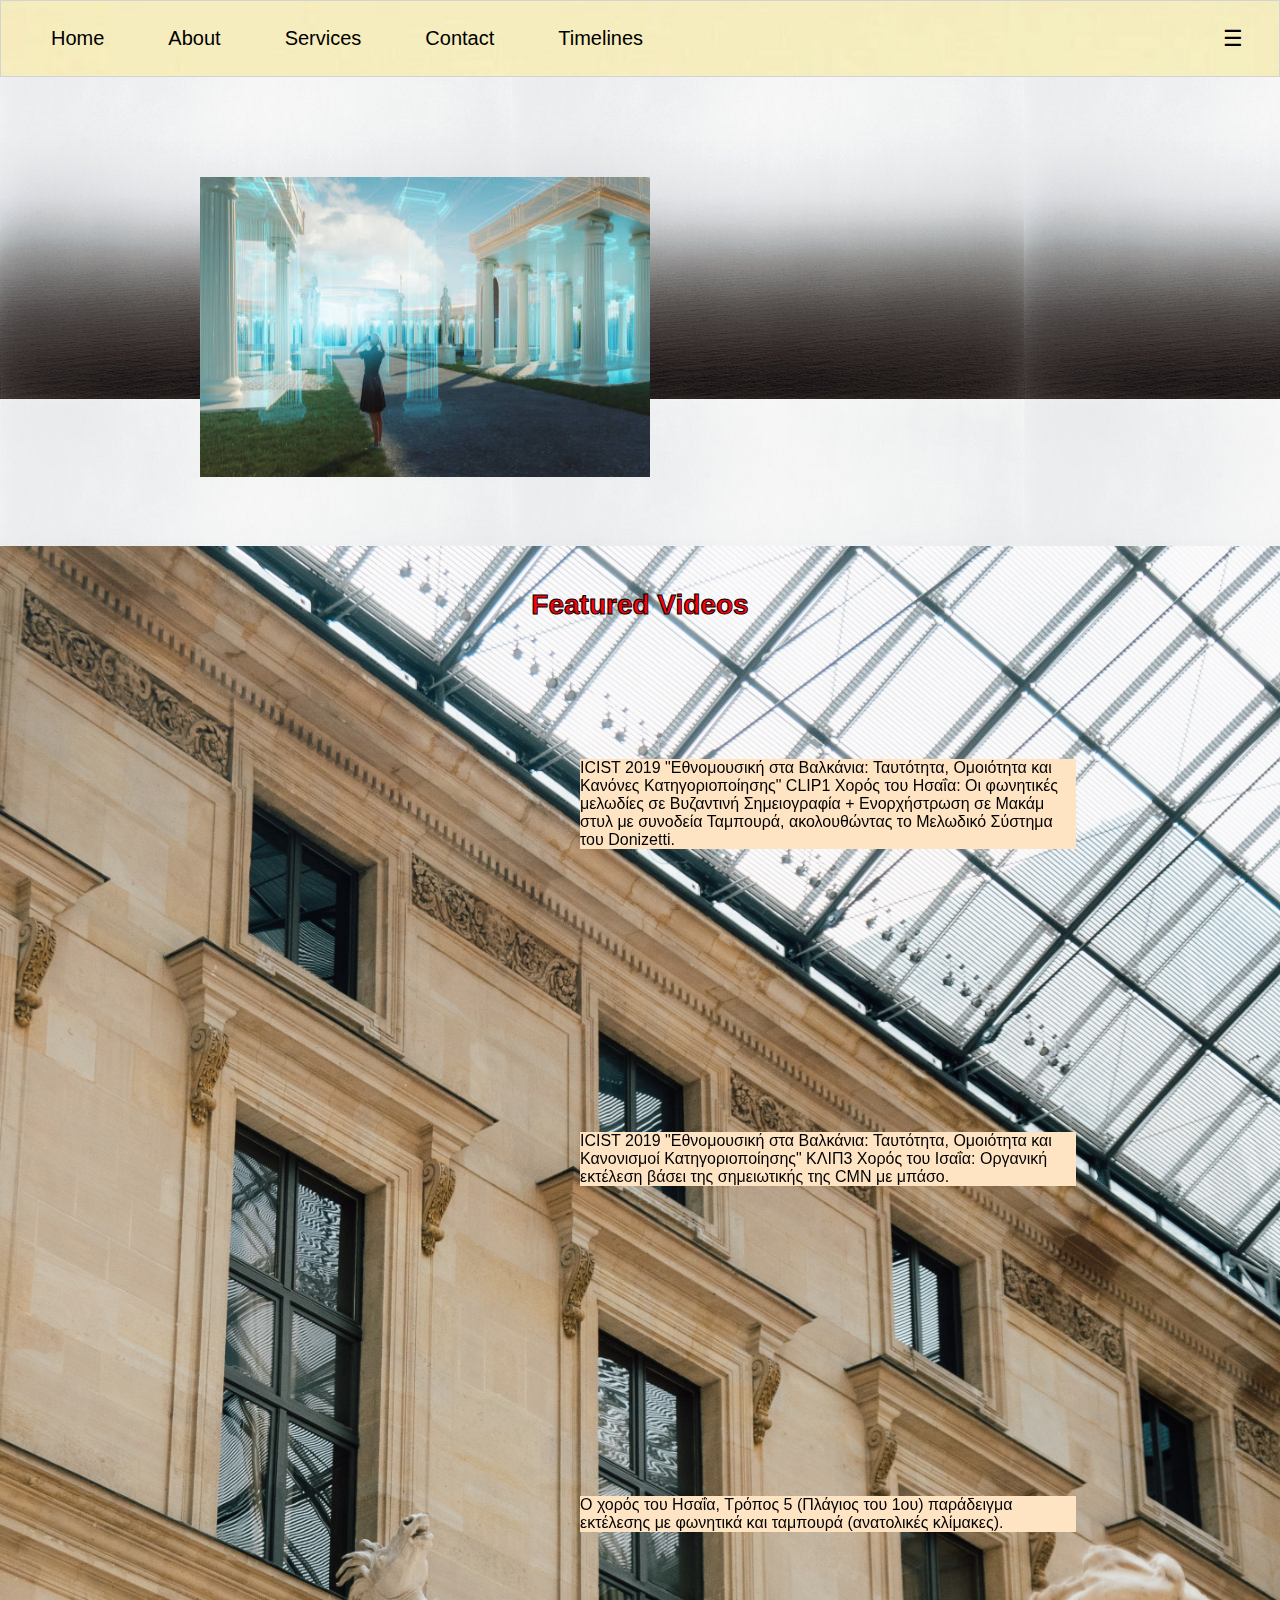
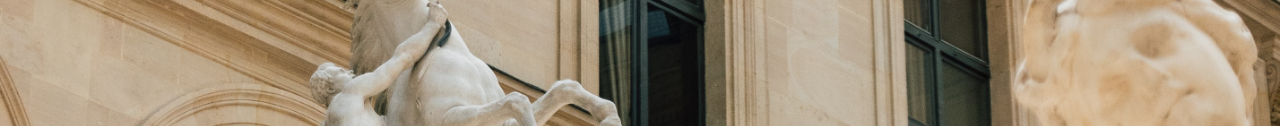
<file: Πτυχιακή/index.html>
<!DOCTYPE html>
<html lang="gr">
<head>
  <meta charset="UTF-8">
  <meta name="viewport" content="width=device-width, initial-scale=1.0">
  <title> Virtual Museum</title>
  <link rel="stylesheet" type="text/css" href="style.css">
  <script src="node.js"></script>
</head>
<body class="index">
  <!-- Create a navigation menu on the header of the website -->
  <nav>
    <ul id="topmenu">
      <a href="index.html">
      <li><button id="homebtn" type="button">Home</button></li></a>
      <a href="about.html">
      <li><button id="aboutbtn" type="button">About</button></li></a>
      <a href="services.html">
      <li><button id="servicesbtn" type="button">Services</button></li></a>
      <a href="contact.html">
      <li><button id="contactbtn" type="button">Contact</button></li></a>
      <a href="timelines.html">
      <li><button id="timelinesbtn" type="button">Timelines</button></li></a>
      
    </ul>




    




    <!-- Create a list at the top right of website -->
    <div class="dropdown">
      <button class="dropbtn">☰</button>
      <div class="dropdown-content">

        <button> <a href="galleries.html">Ξεριζωμοί</a> </button>
        <button> <a href="galleries2.html">Εικονικά Μουσεία</a> </button>
        <button> <a href="galleries3.html">Μονή Βλατάδων</a> </button>
        <button> <a href="galleries4.html">Θεία Λειτουργία</a> </button>
  
    </div>
    </div>
  </nav>


</body>
<!-- create a card-->
<div class="flip-card">
  <div class="flip-card-inner">
    <div class="flip-card-front">
      <img src="photos\VirtualMuseum.jpg" alt="Avatar" style="width:450px;height:300px;">
    </div>
    <div class="flip-card-back">
      <h1>Virtual Museum</h1>
      <p>Art & Culture</p>
      <p>&copy; Virtual Museum 2023. All rights reserved.</p>
    </div>
  </div>
</div>

<div class="virtual360">
  <iframe width=‘853’ height=‘480’ src="https://my.matterport.com/show/?m=o8Ez5oaaP7z" frameborder=‘0’ allowfullscreen allow="xr-spatial-tracking"></iframe>
</div>

<!-- <iframe width="500px" height="300px" frameborder="0" src="https://momento360.com/e/u/237abc61ab46446eba146384e94886ec?utm_campaign=embed&utm_source=other&heading=0&pitch=0&field-of-view=75&size=medium&display-plan=true"></iframe>-->

<!-- Videos section -->
<div class="videos-section">
  <h2 class="videosTitle">Featured Videos</h2>
  <div class="video">
    <iframe width="560" height="315" src="https://www.youtube.com/embed/Kpl9Xr123mg" title="YouTube video player" frameborder="0" allow="accelerometer; autoplay; clipboard-write; encrypted-media; gyroscope; picture-in-picture; web-share" allowfullscreen></iframe>
    <p class="video1">ICIST 2019 "Εθνομουσική στα Βαλκάνια: Ταυτότητα, Ομοιότητα και Κανόνες Κατηγοριοποίησης" CLIP1 Χορός του Ησαΐα:
      Οι φωνητικές μελωδίες σε Βυζαντινή Σημειογραφία + Ενορχήστρωση σε Μακάμ στυλ με συνοδεία Ταμπουρά, ακολουθώντας το Μελωδικό Σύστημα του Donizetti.</p>
  </div>
  <div class="video">
    <iframe width="560" height="315" src="https://www.youtube.com/embed/sAMMvm9MCjg" title="YouTube video player" frameborder="0" allow="accelerometer; autoplay; clipboard-write; encrypted-media; gyroscope; picture-in-picture; web-share" allowfullscreen></iframe>
    <p class="video1">ICIST 2019 "Εθνομουσική στα Βαλκάνια: Ταυτότητα, Ομοιότητα και Κανονισμοί Κατηγοριοποίησης" ΚΛΙΠ3 Χορός του Ισαΐα: Οργανική εκτέλεση βάσει της σημειωτικής της CMN με μπάσο.</p>
  </div>
  <!-- Add more videos as needed -->

  <div class="video">
    <iframe width="560" height="315" src="https://www.youtube.com/embed/oJPjFbvW85U" title="YouTube video player" frameborder="0" allow="accelerometer; autoplay; clipboard-write; encrypted-media; gyroscope; picture-in-picture; web-share" allowfullscreen></iframe>
    <p class="video1"> Ο χορός του Ησαΐα, Τρόπος 5 (Πλάγιος του 1ου) παράδειγμα εκτέλεσης με φωνητικά και ταμπουρά (ανατολικές κλίμακες).</p>
  </div>
</div>



</body>





</html>
</file>
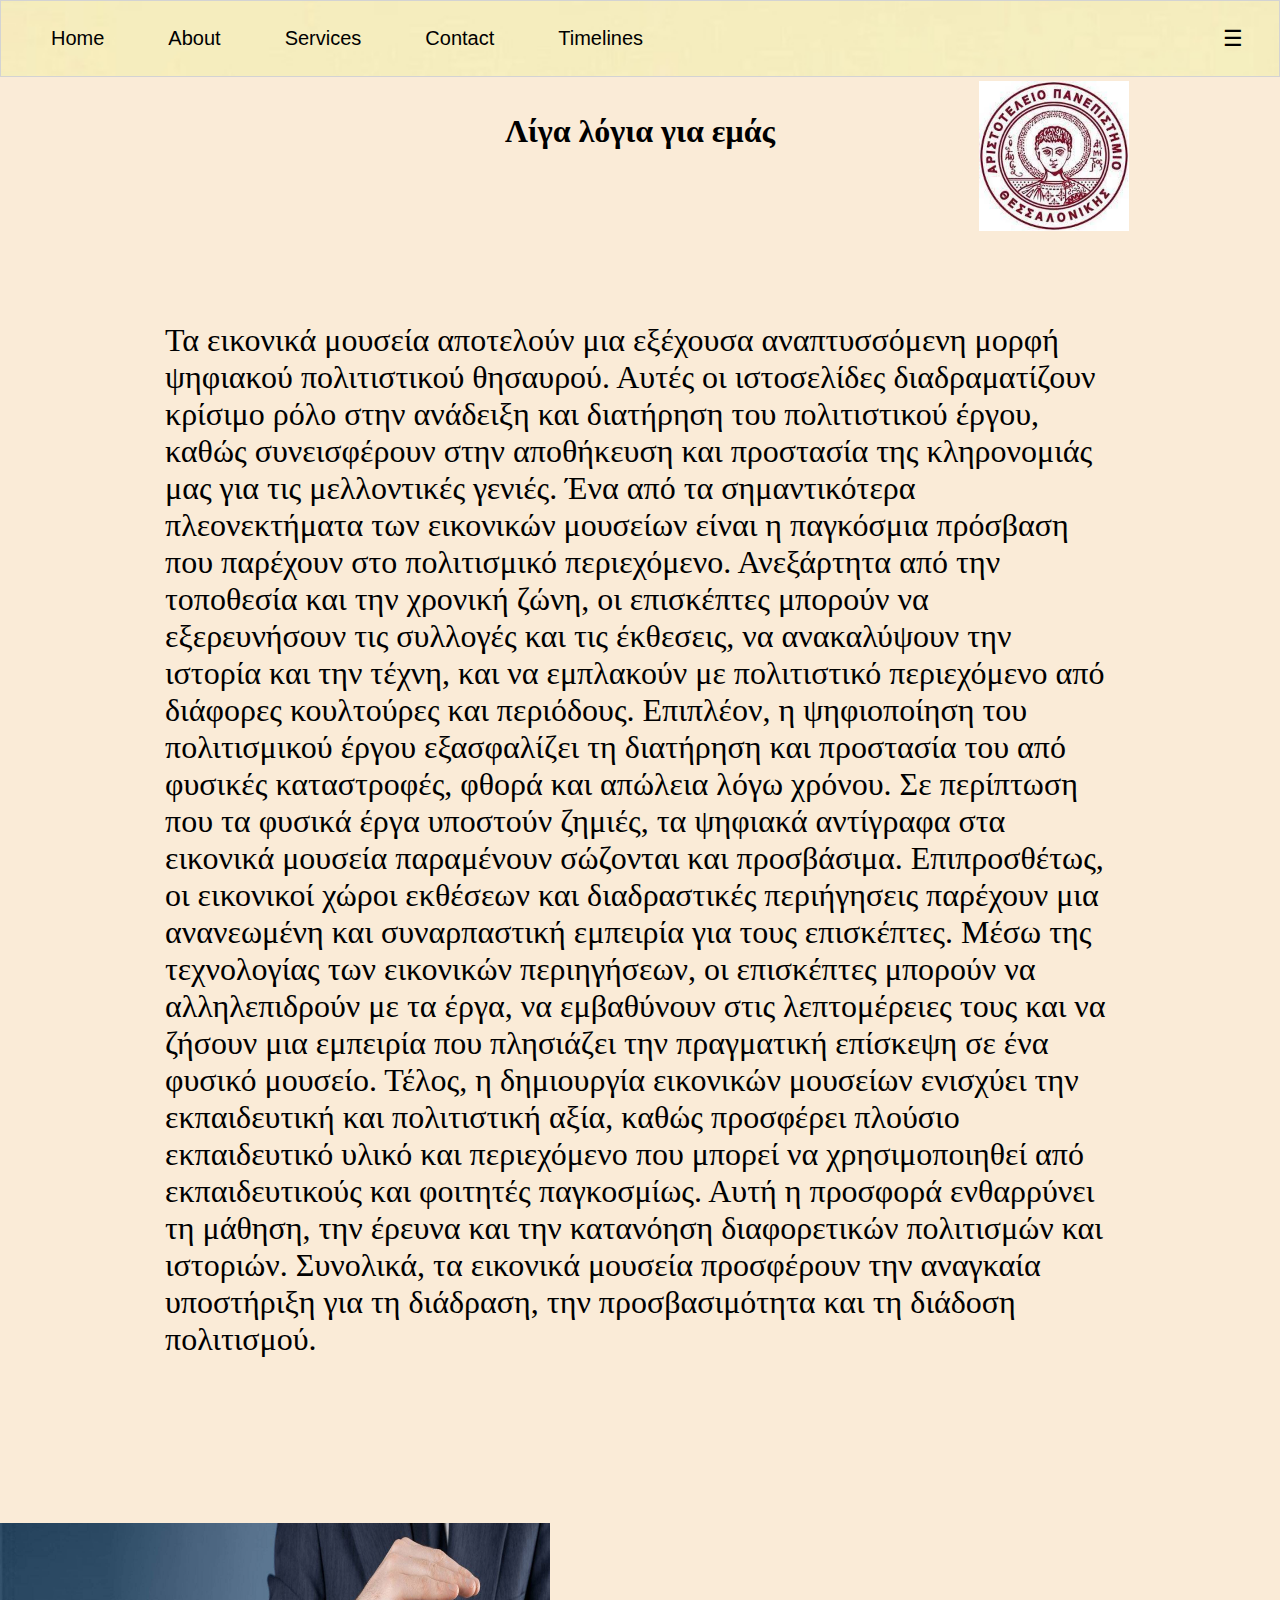
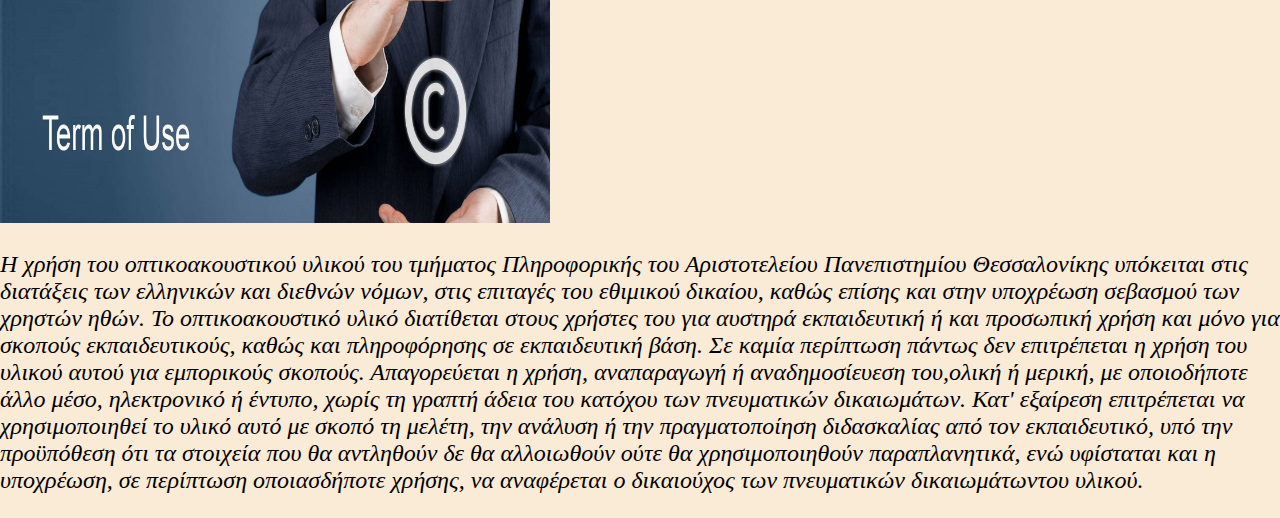
<file: Πτυχιακή/about.html>
<!DOCTYPE html>
<html>
<head>
  <title> About</title>
  <link rel="stylesheet" type="text/css" href="style.css">
  <script src="node.js"></script>
</head>
<body class="about">
  <!-- Create a navigation menu on the header of the website -->
  <nav>
    <ul id="topmenu">
      <a href="index.html">
      <li><button id="homebtn" type="button">Home</button></li></a>
      <a href="about.html">
        <li><button id="aboutbtn" type="button">About</button></li></a>
        <a href="services.html">
          <li><button id="servicesbtn" type="button">Services</button></li></a>
          <a href="contact.html">
            <li><button id="contactbtn" type="button">Contact</button></li></a>
            <a href="timelines.html">
              <li><button id="timelinesbtn" type="button">Timelines</button></li></a>
    </ul>
    <!-- Create a list at the top right of website -->
    <div class="dropdown">
      <button class="dropbtn">☰</button>
      <div class="dropdown-content">

        <button> <a href="galleries.html">Ξεριζωμοί</a> </button>
        <button> <a href="galleries2.html">Εικονικά Μουσεία</a> </button>
        <button> <a href="galleries3.html">Μονή Βλατάδων</a> </button>
        <button> <a href="galleries4.html">Θεία Λειτουργία</a> </button>
  
    </div>
    </div>
    <!-- Photo to be placed in the right top corner below the nav bar -->
    <img src="photos\download (2).jpg" alt="Museum Logo" class="museum-logo">
  </nav>
  <!-- Here i'll put an article-->
  <div class="article">  
  <h1>Λίγα λόγια για εμάς</h1>
  <article class="article1">
    Τα εικονικά μουσεία αποτελούν μια εξέχουσα αναπτυσσόμενη μορφή ψηφιακού πολιτιστικού θησαυρού. Αυτές οι ιστοσελίδες διαδραματίζουν κρίσιμο ρόλο στην ανάδειξη και διατήρηση του πολιτιστικού έργου, καθώς συνεισφέρουν στην αποθήκευση και προστασία της κληρονομιάς μας για τις μελλοντικές γενιές.

Ένα από τα σημαντικότερα πλεονεκτήματα των εικονικών μουσείων είναι η παγκόσμια πρόσβαση που παρέχουν στο πολιτισμικό περιεχόμενο. Ανεξάρτητα από την τοποθεσία και την χρονική ζώνη, οι επισκέπτες μπορούν να εξερευνήσουν τις συλλογές και τις έκθεσεις, να ανακαλύψουν την ιστορία και την τέχνη, και να εμπλακούν με πολιτιστικό περιεχόμενο από διάφορες κουλτούρες και περιόδους.

Επιπλέον, η ψηφιοποίηση του πολιτισμικού έργου εξασφαλίζει τη διατήρηση και προστασία του από φυσικές καταστροφές, φθορά και απώλεια λόγω χρόνου. Σε περίπτωση που τα φυσικά έργα υποστούν ζημιές, τα ψηφιακά αντίγραφα στα εικονικά μουσεία παραμένουν σώζονται και προσβάσιμα.

Επιπροσθέτως, οι εικονικοί χώροι εκθέσεων και διαδραστικές περιήγησεις παρέχουν μια ανανεωμένη και συναρπαστική εμπειρία για τους επισκέπτες. Μέσω της τεχνολογίας των εικονικών περιηγήσεων, οι επισκέπτες μπορούν να αλληλεπιδρούν με τα έργα, να εμβαθύνουν στις λεπτομέρειες τους και να ζήσουν μια εμπειρία που πλησιάζει την πραγματική επίσκεψη σε ένα φυσικό μουσείο.

Τέλος, η δημιουργία εικονικών μουσείων ενισχύει την εκπαιδευτική και πολιτιστική αξία, καθώς προσφέρει πλούσιο εκπαιδευτικό υλικό και περιεχόμενο που μπορεί να χρησιμοποιηθεί από εκπαιδευτικούς και φοιτητές παγκοσμίως. Αυτή η προσφορά ενθαρρύνει τη μάθηση, την έρευνα και την κατανόηση διαφορετικών πολιτισμών και ιστοριών.
Συνολικά, τα εικονικά μουσεία προσφέρουν την αναγκαία υποστήριξη για τη διάδραση, την προσβασιμότητα και τη διάδοση πολιτισμού.
</article>
  </div>

  <!-- Here i'll put some photos-->
  <img src="photos\Όροι-Xρήσης-Ιστοσελίδας-o4rvaka50qornxepuvoehkph8hyzsuqgdxgfwx5awg.jpg" alt="terms of use" class="terms">
  <p class="oroi">
    Η χρήση του οπτικοακουστικού υλικού του τμήματος Πληροφορικής του Αριστοτελείου Πανεπιστημίου Θεσσαλονίκης υπόκειται στις διατάξεις των ελληνικών και διεθνών νόμων, στις επιταγές του εθιμικού δικαίου, καθώς επίσης και στην υποχρέωση σεβασμού των χρηστών ηθών. Το οπτικοακουστικό υλικό διατίθεται στους χρήστες του για αυστηρά εκπαιδευτική ή και προσωπική χρήση και μόνο για σκοπούς εκπαιδευτικούς, καθώς και πληροφόρησης σε εκπαιδευτική βάση. Σε καμία περίπτωση πάντως δεν επιτρέπεται η χρήση του υλικού αυτού για εμπορικούς σκοπούς.
    Απαγορεύεται η χρήση, αναπαραγωγή ή αναδημοσίευεση του,ολική ή μερική, με οποιοδήποτε άλλο μέσο, ηλεκτρονικό ή έντυπο, χωρίς τη γραπτή άδεια του κατόχου των πνευματικών δικαιωμάτων. Κατ' εξαίρεση επιτρέπεται να χρησιμοποιηθεί το υλικό αυτό με σκοπό τη μελέτη, την ανάλυση ή την πραγματοποίηση διδασκαλίας από τον εκπαιδευτικό, υπό την προϋπόθεση ότι τα στοιχεία που θα αντληθούν δε θα αλλοιωθούν ούτε θα χρησιμοποιηθούν παραπλανητικά, ενώ υφίσταται και η υποχρέωση, σε περίπτωση οποιασδήποτε χρήσης, να αναφέρεται ο δικαιούχος των πνευματικών δικαιωμάτωντου υλικού.
  </p>

  
</body>


</html>
</file>
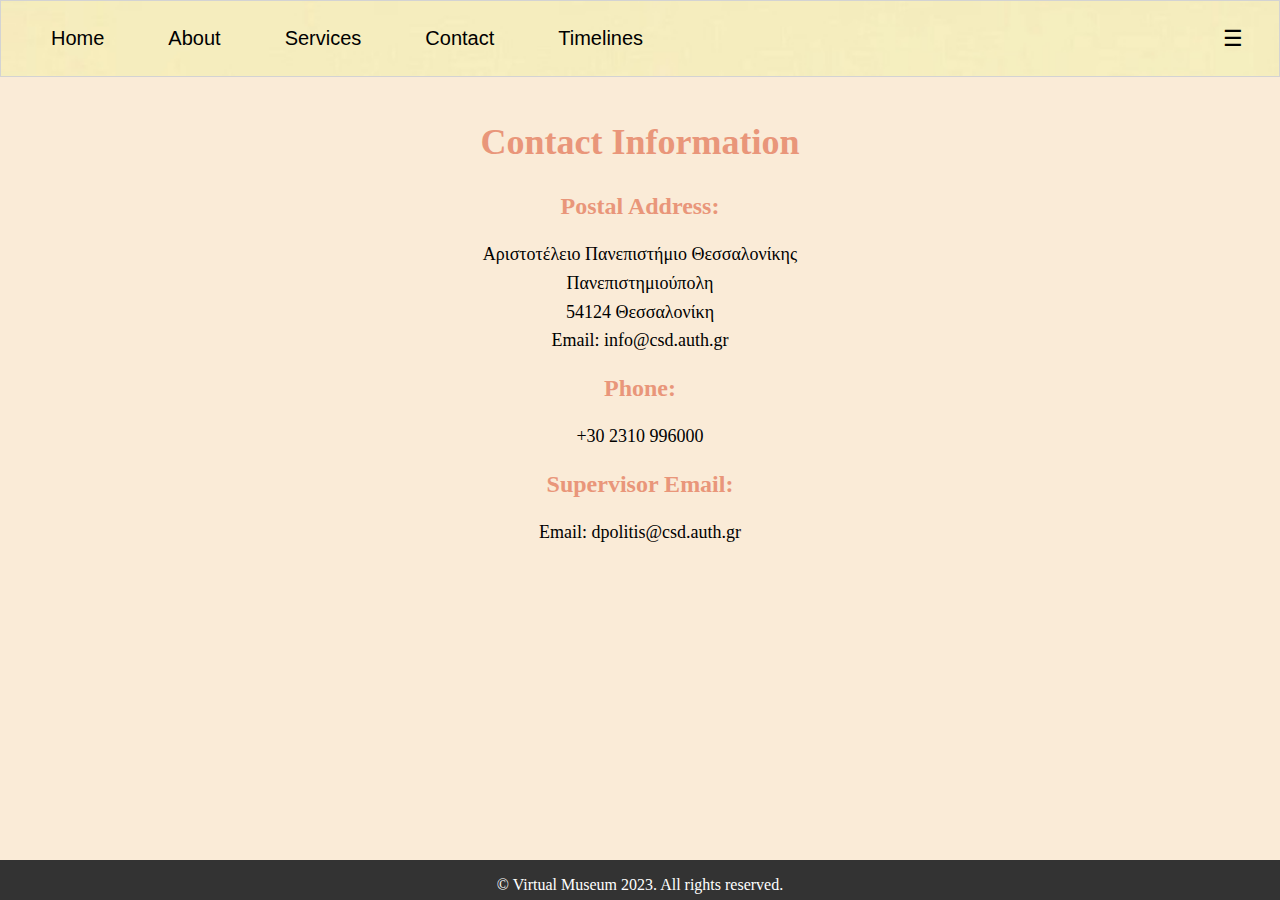
<file: Πτυχιακή/contact.html>
<!DOCTYPE html>
<html>
<head>
  <meta charset="UTF-8">
  <meta name="viewport" content="width=device-width, initial-scale=1.0">
  <title> Virtual Museum</title>
  <link rel="stylesheet" type="text/css" href="style.css">
  <script src="node.js"></script>
</head>
<body class="contact">
  <!-- Create a navigation menu on the header of the website -->
  <nav>
    <ul id="topmenu">
      <a href="index.html">
      <li><button id="homebtn" type="button">Home</button></li></a>
      <a href="about.html">
      <li><button id="aboutbtn" type="button">About</button></li></a>
      <a href="services.html">
      <li><button id="servicesbtn" type="button">Services</button></li></a>
      <a href="contact.html">
        <li><button id="contactbtn" type="button">Contact</button></li></a>
        <a href="timelines.html">
          <li><button id="timelinesbtn" type="button">Timelines</button></li></a>
    </ul>
    <!-- Create a list at the top right of website -->
    <div class="dropdown">
      <button class="dropbtn">☰</button>
      <div class="dropdown-content">

        <button> <a href="galleries.html">Ξεριζωμοί</a> </button>
        <button> <a href="galleries2.html">Εικονικά Μουσεία</a> </button>
        <button> <a href="galleries3.html">Μονή Βλατάδων</a> </button>
        <button> <a href="galleries4.html">Θεία Λειτουργία</a> </button>
  
    </div>
    </div>
  </nav>
  <!-- Information page content -->
  <div class="information">
    <h1>Contact Information</h1>
    <div class="address">
      <h2>Postal Address:</h2>
      <p>
        Αριστοτέλειο Πανεπιστήμιο Θεσσαλονίκης<br>
        Πανεπιστημιούπολη<br>
        54124 Θεσσαλονίκη<br>
        Email: info@csd.auth.gr
      </p>
    </div>
    <div class="phone">
      <h2>Phone:</h2>
      <p>+30 2310 996000</p>
    </div>
    <div class="supervisor-email">
      <h2>Supervisor Email:</h2>
      <p>Email: dpolitis@csd.auth.gr</p>
    </div>
  </div>

</body>

<footer>
  <p>&copy; Virtual Museum 2023. All rights reserved.</p>
</footer>
</html>
</file>
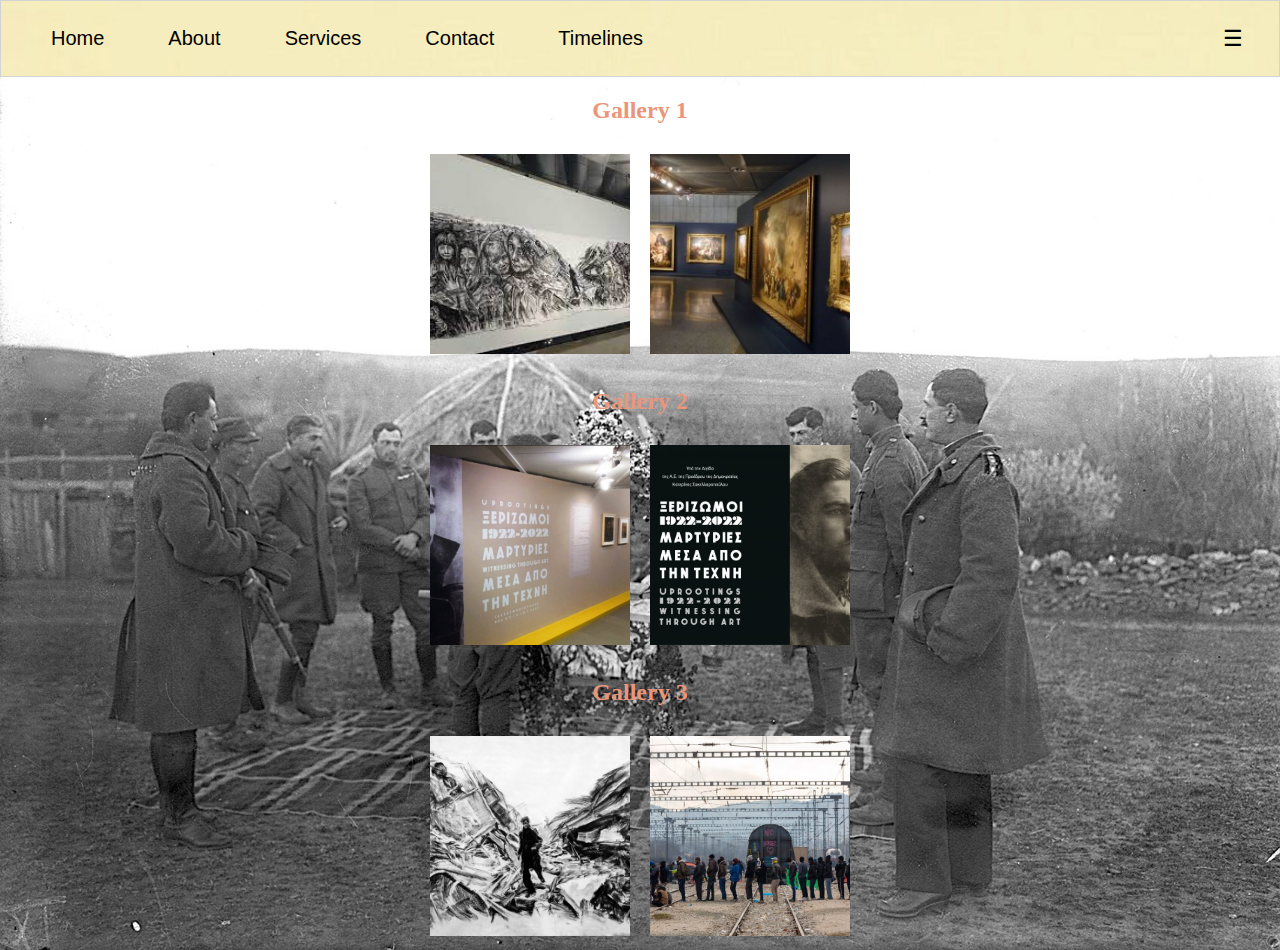
<file: Πτυχιακή/galleries.html>
<!DOCTYPE html>
<html>
<head>
  <title> Galleries
  </title>
  <link rel="stylesheet" type="text/css" href="style.css">
  <script src="node.js"></script>
</head>
<body class="galleries">
  <!-- Create a navigation menu on the header of the website -->
  <nav>
    <ul id="topmenu">
      <a href="index.html">
      <li><button id="homebtn" type="button">Home</button></li></a>
      <a href="about.html">
        <li><button id="aboutbtn" type="button">About</button></li></a>
        <a href="services.html">
          <li><button id="servicesbtn" type="button">Services</button></li></a>
          <a href="contact.html">
            <li><button id="contactbtn" type="button">Contact</button></li></a>
            <a href="timelines.html">
              <li><button id="timelinesbtn" type="button">Timelines</button></li></a>
    </ul>
    <!-- Create a list at the top right of website -->
    <div class="dropdown">
      <button class="dropbtn">☰</button>
      <div class="dropdown-content">

        <button> <a href="galleries.html">Ξεριζωμοί</a> </button>
        <button> <a href="galleries2.html">Εικονικά Μουσεία</a> </button>
        <button> <a href="galleries3.html">Μονή Βλατάδων</a> </button>
        <button> <a href="galleries4.html">Θεία Λειτουργία</a> </button>
  
    </div>
    </div>
  </nav>




  <!-- Create a gallery with photos -->
  <section class="gallery">
    <h2>Gallery 1</h2>
    <div class="image-container">
      <a href="photos\download.jpg"><img src="photos\download.jpg" alt="Gallery 1 Image 1"></a>
      <a href="photos\filellinikiszoghrafikis2.jpg"><img src="photos\filellinikiszoghrafikis2.jpg" alt="Gallery 1 Image 2"></a>
      <!-- **Add more image links and <img> elements -->
    </div>
  </section>

  <section class="gallery">
    <h2>Gallery 2</h2>
    <div class="image-container">
      <a href="photos\Screenshot-2022-12-14-at-17-21-01-w14-1629570702.jpg-Εικόνα-JPEG-720-×-405-εικονοστοιχεία-1280x720.jpg"><img src="photos\Screenshot-2022-12-14-at-17-21-01-w14-1629570702.jpg-Εικόνα-JPEG-720-×-405-εικονοστοιχεία-1280x720.jpg" alt="Gallery 2 Image 1"></a>
      <a href="photos\EDW.jpg"><img src="photos\EDW.jpg" alt="Gallery 2 Image 2"></a>
      <!-- Add more image links and <img> elements as needed -->
    </div>
  </section>

  <section class="gallery">
    <h2>Gallery 3</h2>
    <div class="image-container">
      <a href="photos\Εικόνα-8-800x460.jpg"><img src="photos\Εικόνα-8-800x460.jpg" alt="Gallery 3 Image 1"></a>
      <a href="photos\Εικόνα-10-800x533.jpg"><img src="photos\Εικόνα-10-800x533.jpg" alt="Gallery 3 Image 2"></a>
      <!-- Add more image links and <img> elements as needed -->
    </div>
  </section>
</body>

</html>
</file>
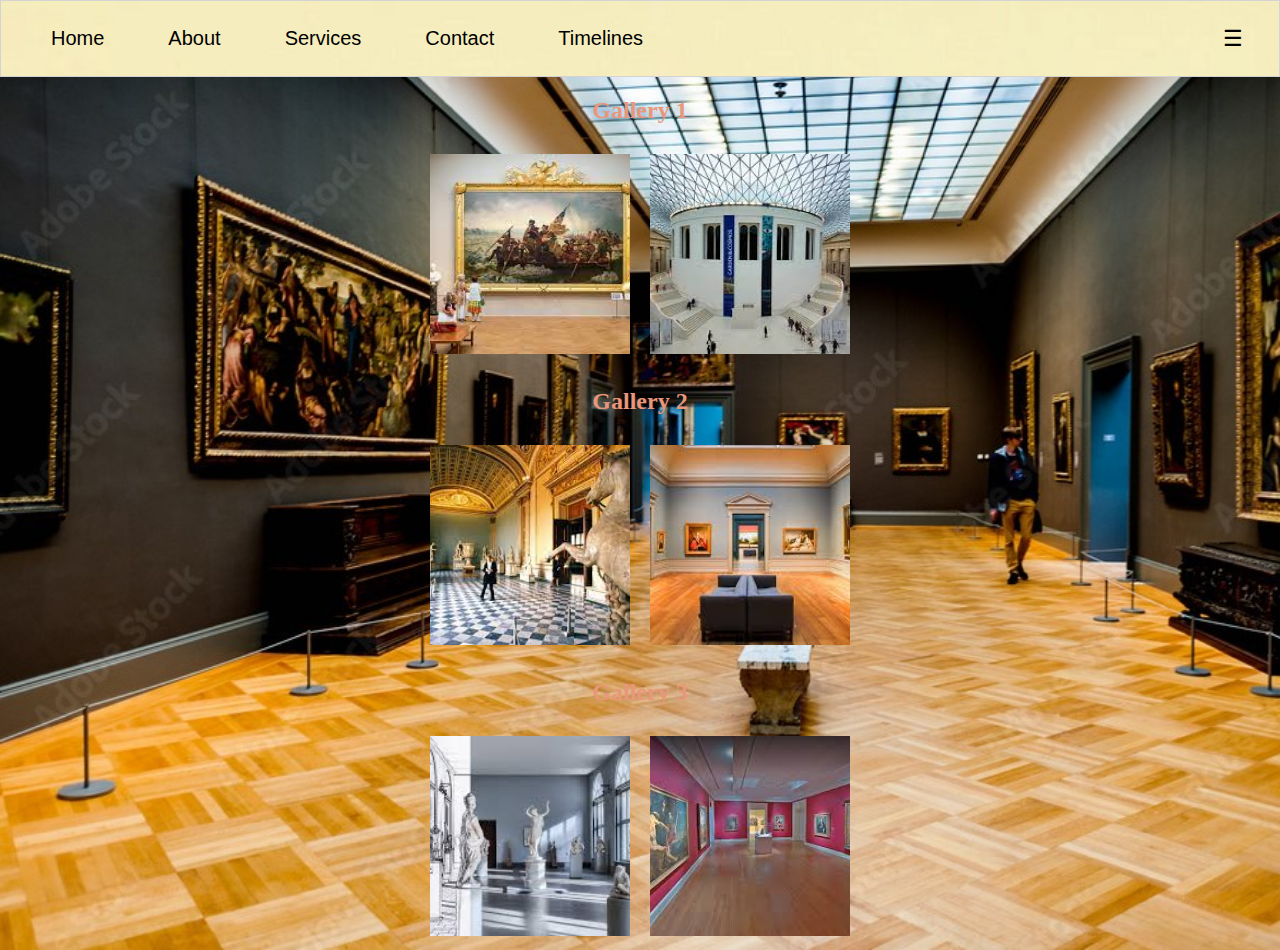
<file: Πτυχιακή/galleries2.html>
<!DOCTYPE html>
<html>
<head>
  <title> Galleries
  </title>
  <link rel="stylesheet" type="text/css" href="style.css">
  <script src="node.js"></script>
</head>
<body class="galleries2">
  <!-- Create a navigation menu on the header of the website -->
  <nav>
    <ul id="topmenu">
      <a href="index.html">
      <li><button id="homebtn" type="button">Home</button></li></a>
      <a href="about.html">
        <li><button id="aboutbtn" type="button">About</button></li></a>
        <a href="services.html">
          <li><button id="servicesbtn" type="button">Services</button></li></a>
          <a href="contact.html">
            <li><button id="contactbtn" type="button">Contact</button></li></a>
            <a href="timelines.html">
              <li><button id="timelinesbtn" type="button">Timelines</button></li></a>
    </ul>
    <!-- Create a list at the top right of website -->
    <div class="dropdown">
      <button class="dropbtn">☰</button>
      <div class="dropdown-content">

        <button> <a href="galleries.html">Ξεριζωμοί</a> </button>
        <button> <a href="galleries2.html">Εικονικά Μουσεία</a> </button>
        <button> <a href="galleries3.html">Μονή Βλατάδων</a> </button>
        <button> <a href="galleries4.html">Θεία Λειτουργία</a> </button>
  
    </div>
    </div>
  </nav>




  <!-- Create a gallery with photos -->
  <section class="gallery">
    <h2>Gallery 1</h2>
    <div class="image-container">
      <a href="photos\temp\download (1).jpg"><img src="photos\temp\download (1).jpg" alt="Gallery 1 Image 1"></a>
      <a href="photos\temp\download (2).jpg"><img src="photos\temp\download (2).jpg" alt="Gallery 1 Image 2"></a>
      <!-- **Add more image links and <img> elements -->
    </div>
  </section>

  <section class="gallery">
    <h2>Gallery 2</h2>
    <div class="image-container">
      <a href="photos\temp\download.jpg"><img src="photos\temp\download.jpg" alt="Gallery 2 Image 1"></a>
      <a href="photos\temp\images (1).jpg"><img src="photos\temp\images (1).jpg" alt="Gallery 2 Image 2"></a>
      <!-- Add more image links and <img> elements as needed -->
    </div>
  </section>

  <section class="gallery">
    <h2>Gallery 3</h2>
    <div class="image-container">
      <a href="photos\temp\images (2).jpg"><img src="photos\temp\images (2).jpg" alt="Gallery 3 Image 1"></a>
      <a href="photos\temp\images.jpg"><img src="photos\temp\images.jpg" alt="Gallery 3 Image 2"></a>
      <!-- Add more image links and <img> elements as needed -->
    </div>
  </section>
</body>

</html>
</file>
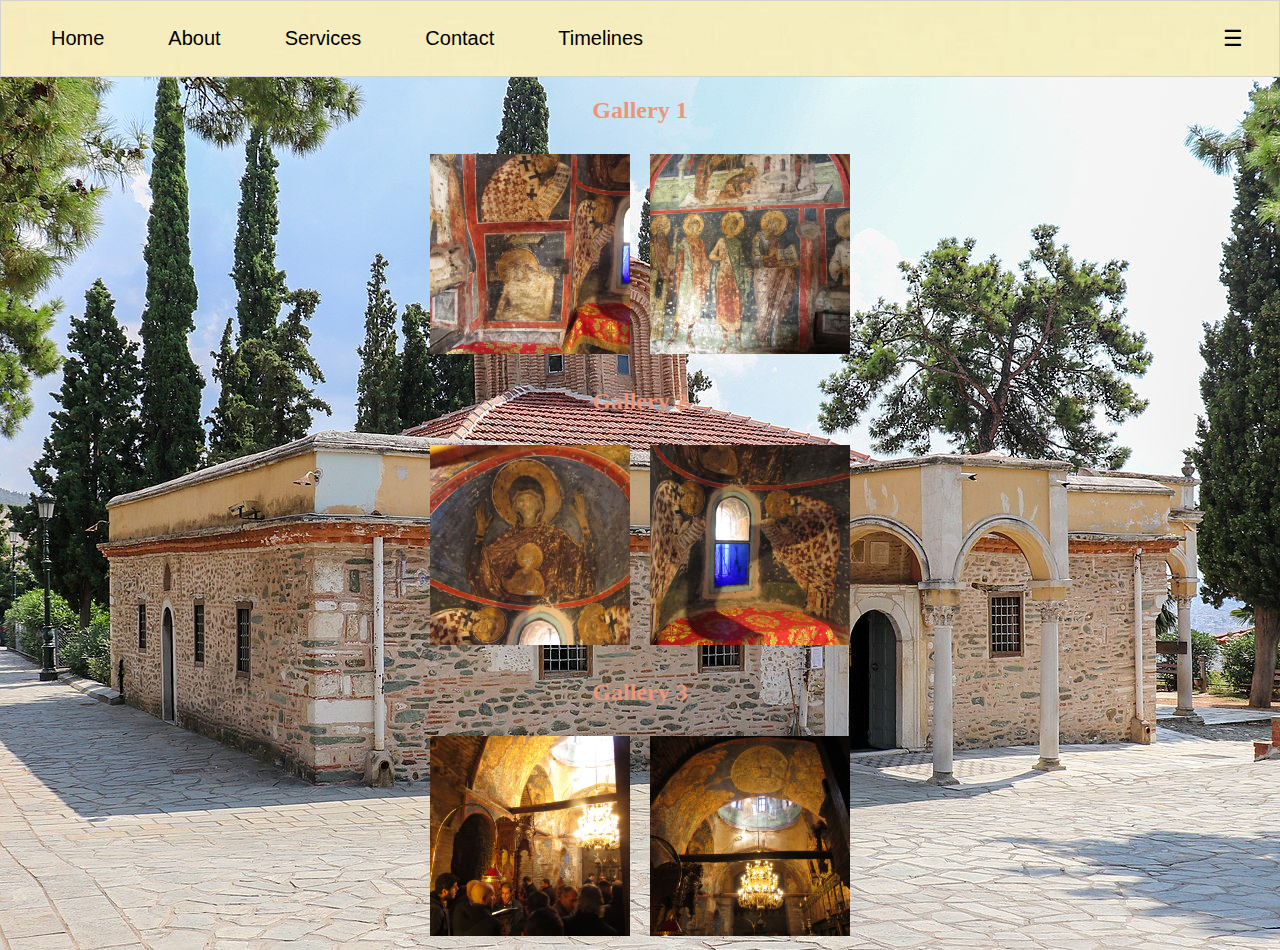
<file: Πτυχιακή/galleries3.html>
<!DOCTYPE html>
<html>
<head>
  <title> Galleries
  </title>
  <link rel="stylesheet" type="text/css" href="style.css">
  <script src="node.js"></script>
</head>
<body class="galleries3">
  <!-- Create a navigation menu on the header of the website -->
  <nav>
    <ul id="topmenu">
      <a href="index.html">
      <li><button id="homebtn" type="button">Home</button></li></a>
      <a href="about.html">
        <li><button id="aboutbtn" type="button">About</button></li></a>
        <a href="services.html">
          <li><button id="servicesbtn" type="button">Services</button></li></a>
          <a href="contact.html">
            <li><button id="contactbtn" type="button">Contact</button></li></a>
            <a href="timelines.html">
              <li><button id="timelinesbtn" type="button">Timelines</button></li></a>
    </ul>
    <!-- Create a list at the top right of website -->
    <div class="dropdown">
      <button class="dropbtn">☰</button>
      <div class="dropdown-content">

        <button> <a href="galleries.html">Ξεριζωμοί</a> </button>
        <button> <a href="galleries2.html">Εικονικά Μουσεία</a> </button>
        <button> <a href="galleries3.html">Μονή Βλατάδων</a> </button>
        <button> <a href="galleries4.html">Θεία Λειτουργία</a> </button>
  
    </div>
    </div>
  </nav>




  <!-- Create a gallery with photos -->
  <section class="gallery">
    <h2>Gallery 1</h2>
    <div class="image-container">
      <a href="photos\Μονή Βλατάδων\IMG_1089.JPG"><img src="photos\Μονή Βλατάδων\IMG_1089.JPG" alt="Gallery 1 Image 1"></a>
      <a href="photos\Μονή Βλατάδων\IMG_1090.JPG"><img src="photos\Μονή Βλατάδων\IMG_1090.JPG" alt="Gallery 1 Image 2"></a>
      <!-- **Add more image links and <img> elements -->
    </div>
  </section>

  <section class="gallery">
    <h2>Gallery 2</h2>
    <div class="image-container">
      <a href="photos\Μονή Βλατάδων\IMG_1092.JPG"><img src="photos\Μονή Βλατάδων\IMG_1092.JPG" alt="Gallery 2 Image 1"></a>
      <a href="photos\Μονή Βλατάδων\IMG_1093.JPG"><img src="photos\Μονή Βλατάδων\IMG_1093.JPG" alt="Gallery 2 Image 2"></a>
      <!-- Add more image links and <img> elements as needed -->
    </div>
  </section>

  <section class="gallery">
    <h2>Gallery 3</h2>
    <div class="image-container">
      <a href="photos\Μονή Βλατάδων\IMG_1097.JPG"><img src="photos\Μονή Βλατάδων\IMG_1097.JPG" alt="Gallery 3 Image 1"></a>
      <a href="photos\Μονή Βλατάδων\IMG_1096.JPG"><img src="photos\Μονή Βλατάδων\IMG_1096.JPG" alt="Gallery 3 Image 2"></a>
      <!-- Add more image links and <img> elements as needed -->
    </div>
  </section>
</body>

</html>
</file>
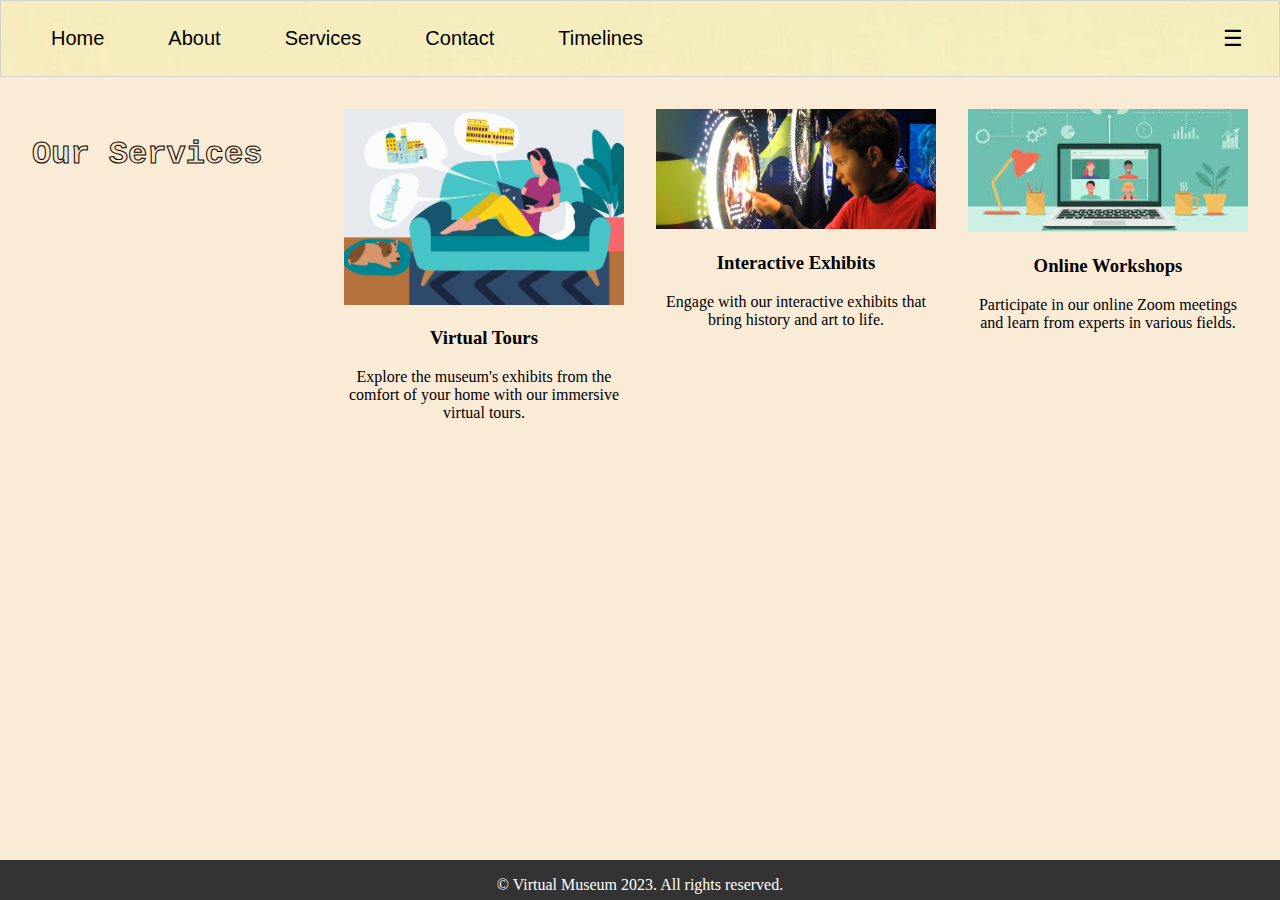
<file: Πτυχιακή/services.html>
<!DOCTYPE html>
<html>
<head>
  <meta charset="UTF-8">
  <meta name="viewport" content="width=device-width, initial-scale=1.0">
  <title> Services</title>
  <link rel="stylesheet" type="text/css" href="style.css">
  <script src="node.js"></script>
</head>
<body>
    <header>
  <!-- Create a navigation menu on the header of the website -->
  <nav>
    <ul id="topmenu">
      <a href="index.html">
      <li><button id="homebtn" type="button">Home</button></li></a>
      <a href="about.html">
      <li><button id="aboutbtn" type="button">About</button></li></a>
      <a href="services.html">
        <li><button id="servicesbtn" type="button">Services</button></li></a>
        <a href="contact.html">
          <li><button id="contactbtn" type="button">Contact</button></li></a>
          <a href="timelines.html">
            <li><button id="timelinesbtn" type="button">Timelines</button></li></a>
    </ul>
    <!-- Create a list at the top right of website -->
    <div class="dropdown">
      <button class="dropbtn">☰</button>
      <div class="dropdown-content">

        <button> <a href="galleries.html">Ξεριζωμοί</a> </button>
        <button> <a href="galleries2.html">Εικονικά Μουσεία</a> </button>
        <button> <a href="galleries3.html">Μονή Βλατάδων</a> </button>
        <button> <a href="galleries4.html">Θεία Λειτουργία</a> </button>
  
    </div>
    </div>
  </nav>



</header>


  <!-- Add more service sections as needed -->

  <main>
    <section class="services">
        <h2 class="Servicesh2">Our Services</h2>
        <div class="service">
            <img src="photos\Virtual-Museum-Tours-.png" alt="Service 1">
            <h3>Virtual Tours</h3>
            <p>Explore the museum's exhibits from the comfort of your home with our immersive virtual tours.</p>
        </div>
        <div class="service">
            <img src="photos\exhibit-design-fabrication.jpg" alt="Service 2">
            <h3>Interactive Exhibits</h3>
            <p>Engage with our interactive exhibits that bring history and art to life.</p>
        </div>
        <div class="service">
            <img src="photos\download (1).jpg" alt="Service 3">
            <h3>Online Workshops</h3>
            <p>Participate in our online Zoom meetings and learn from experts in various fields.</p>
        </div>
    </section>
</main>





  <footer>
    <p>&copy; Virtual Museum 2023. All rights reserved.</p>
  </footer>




  
</body>
</html>
</file>
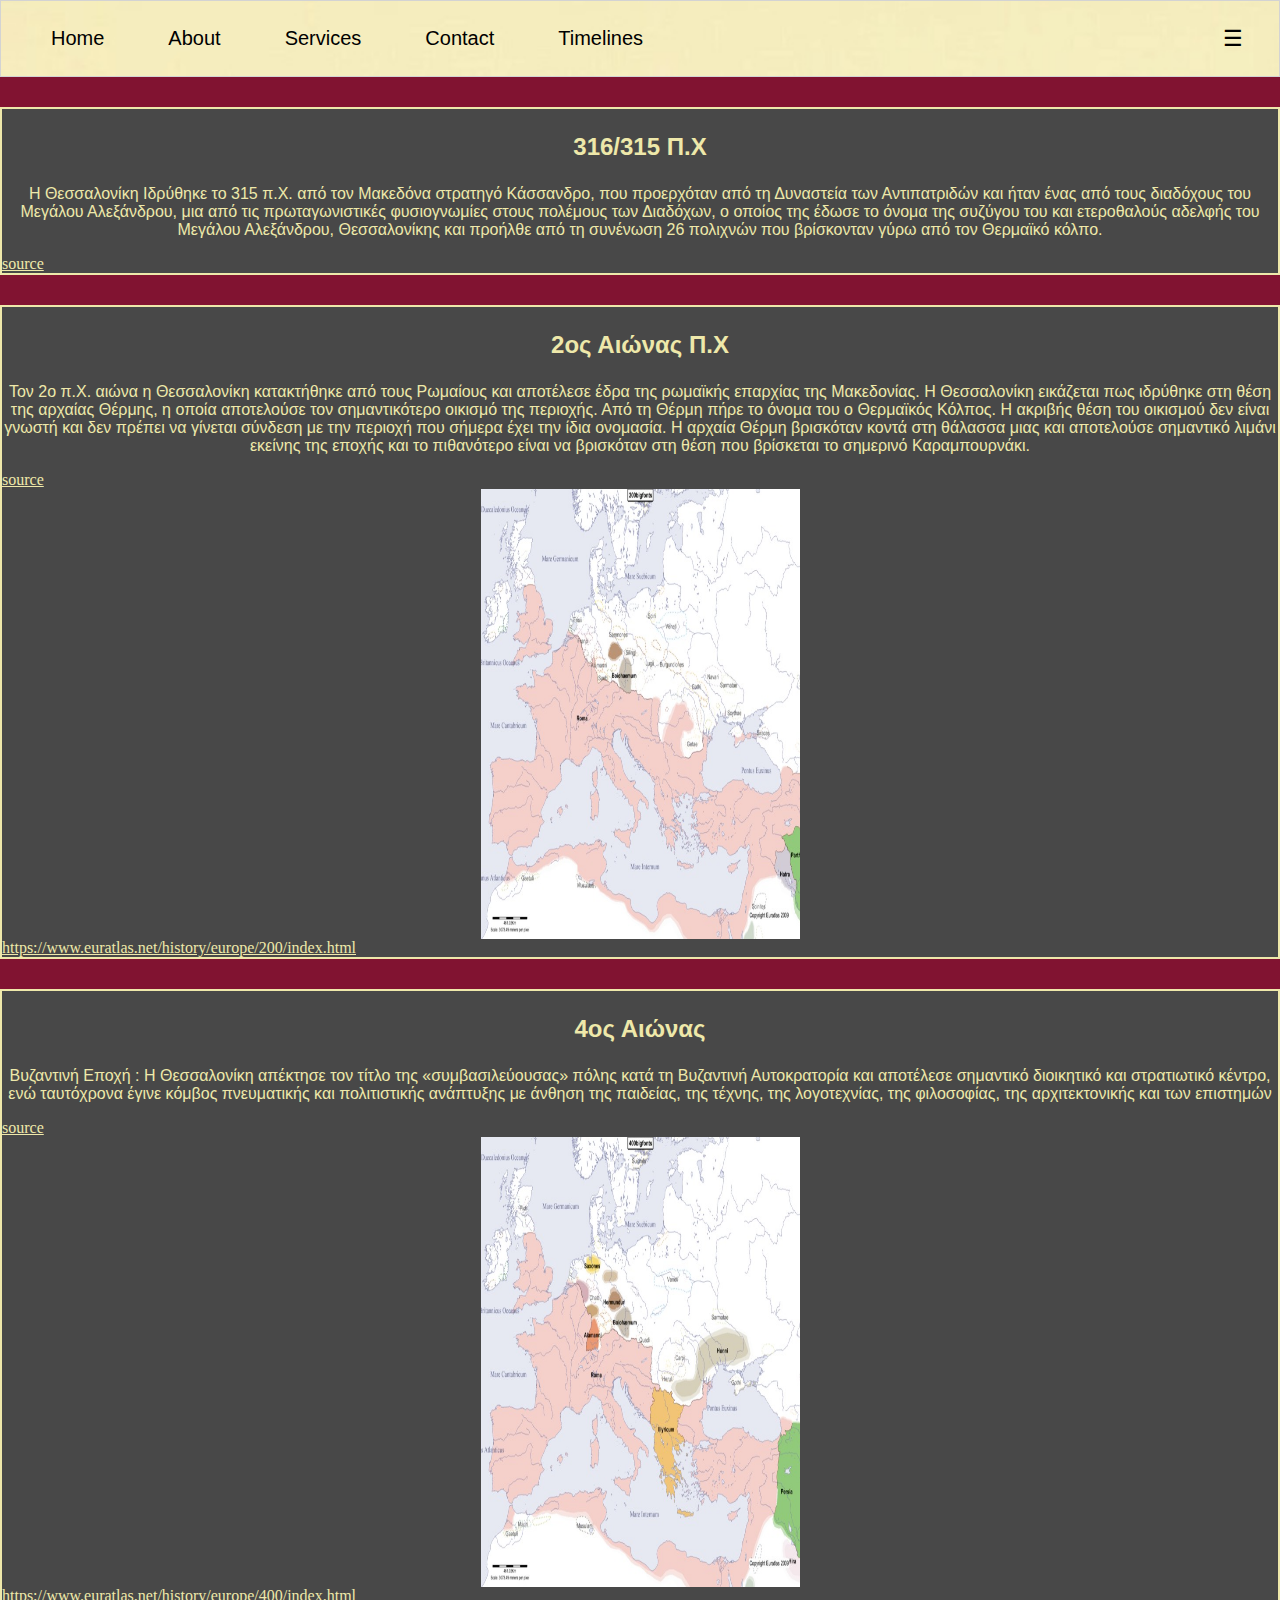
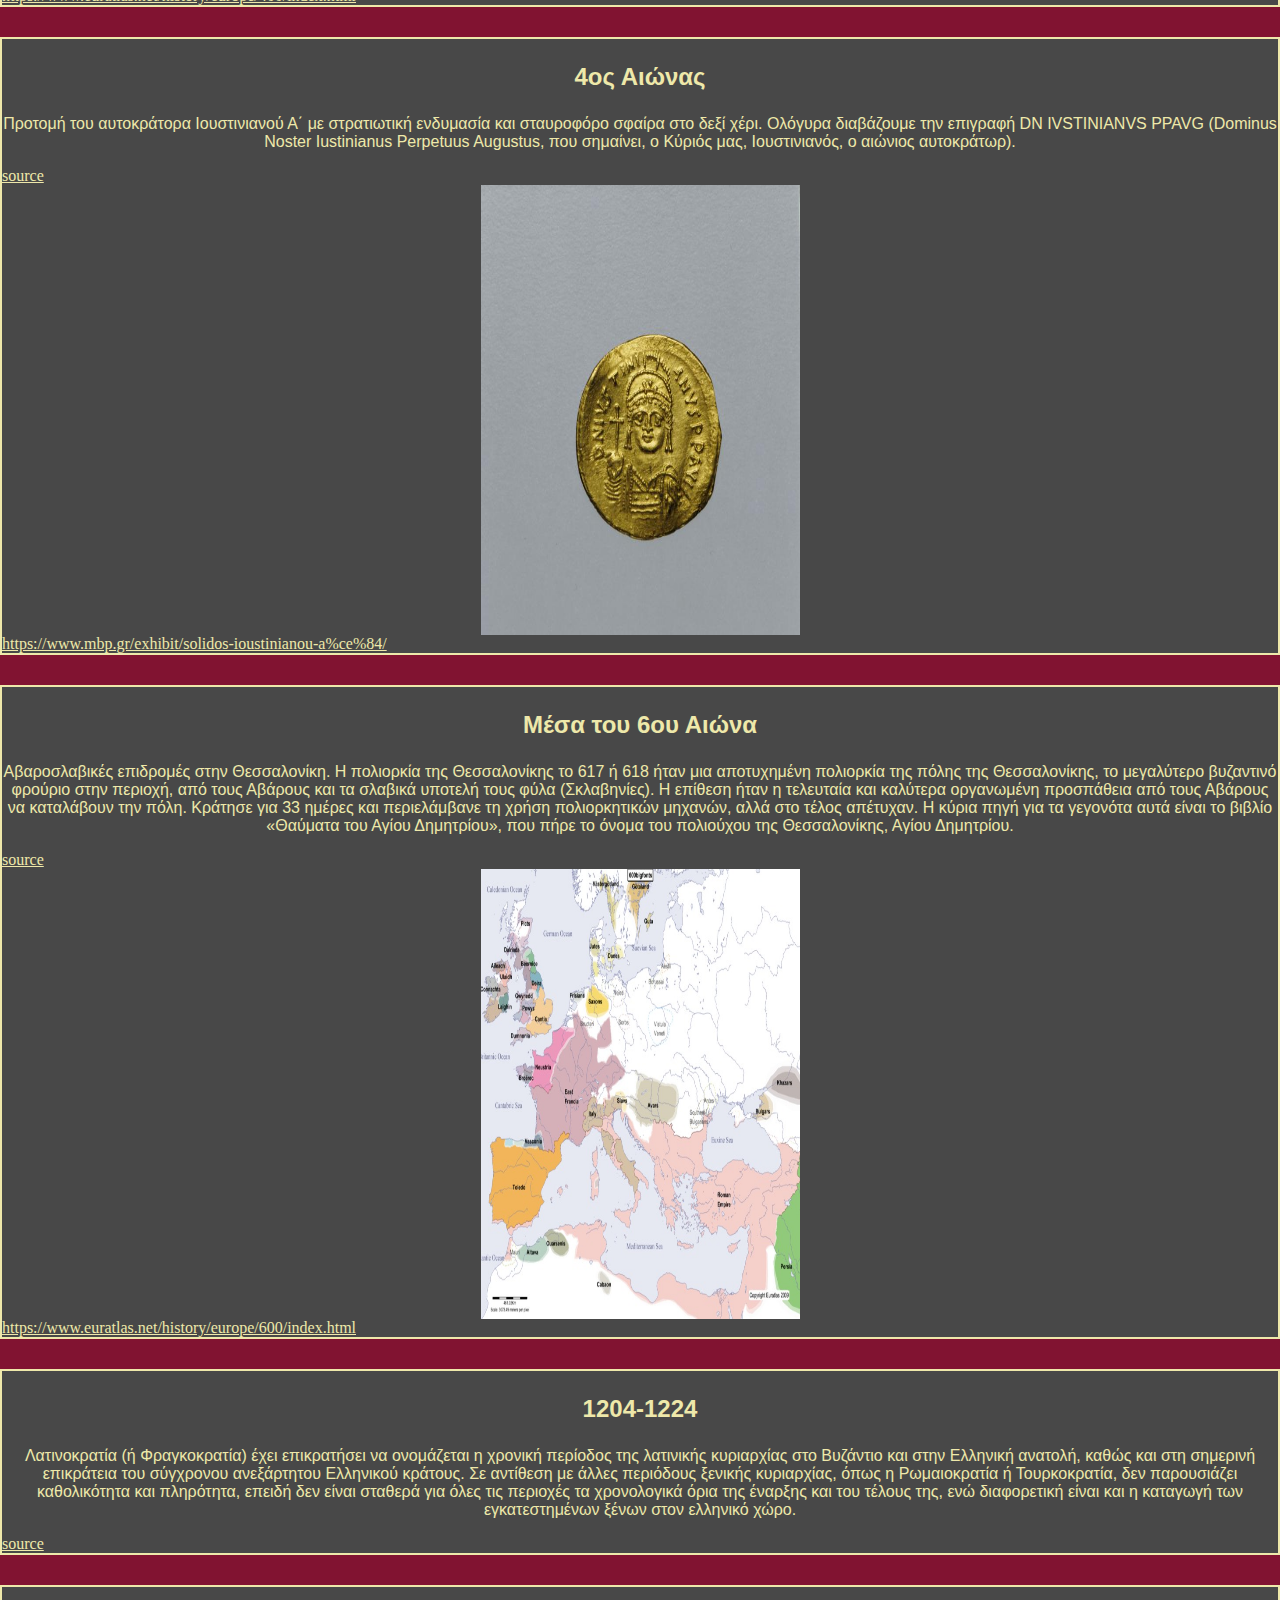
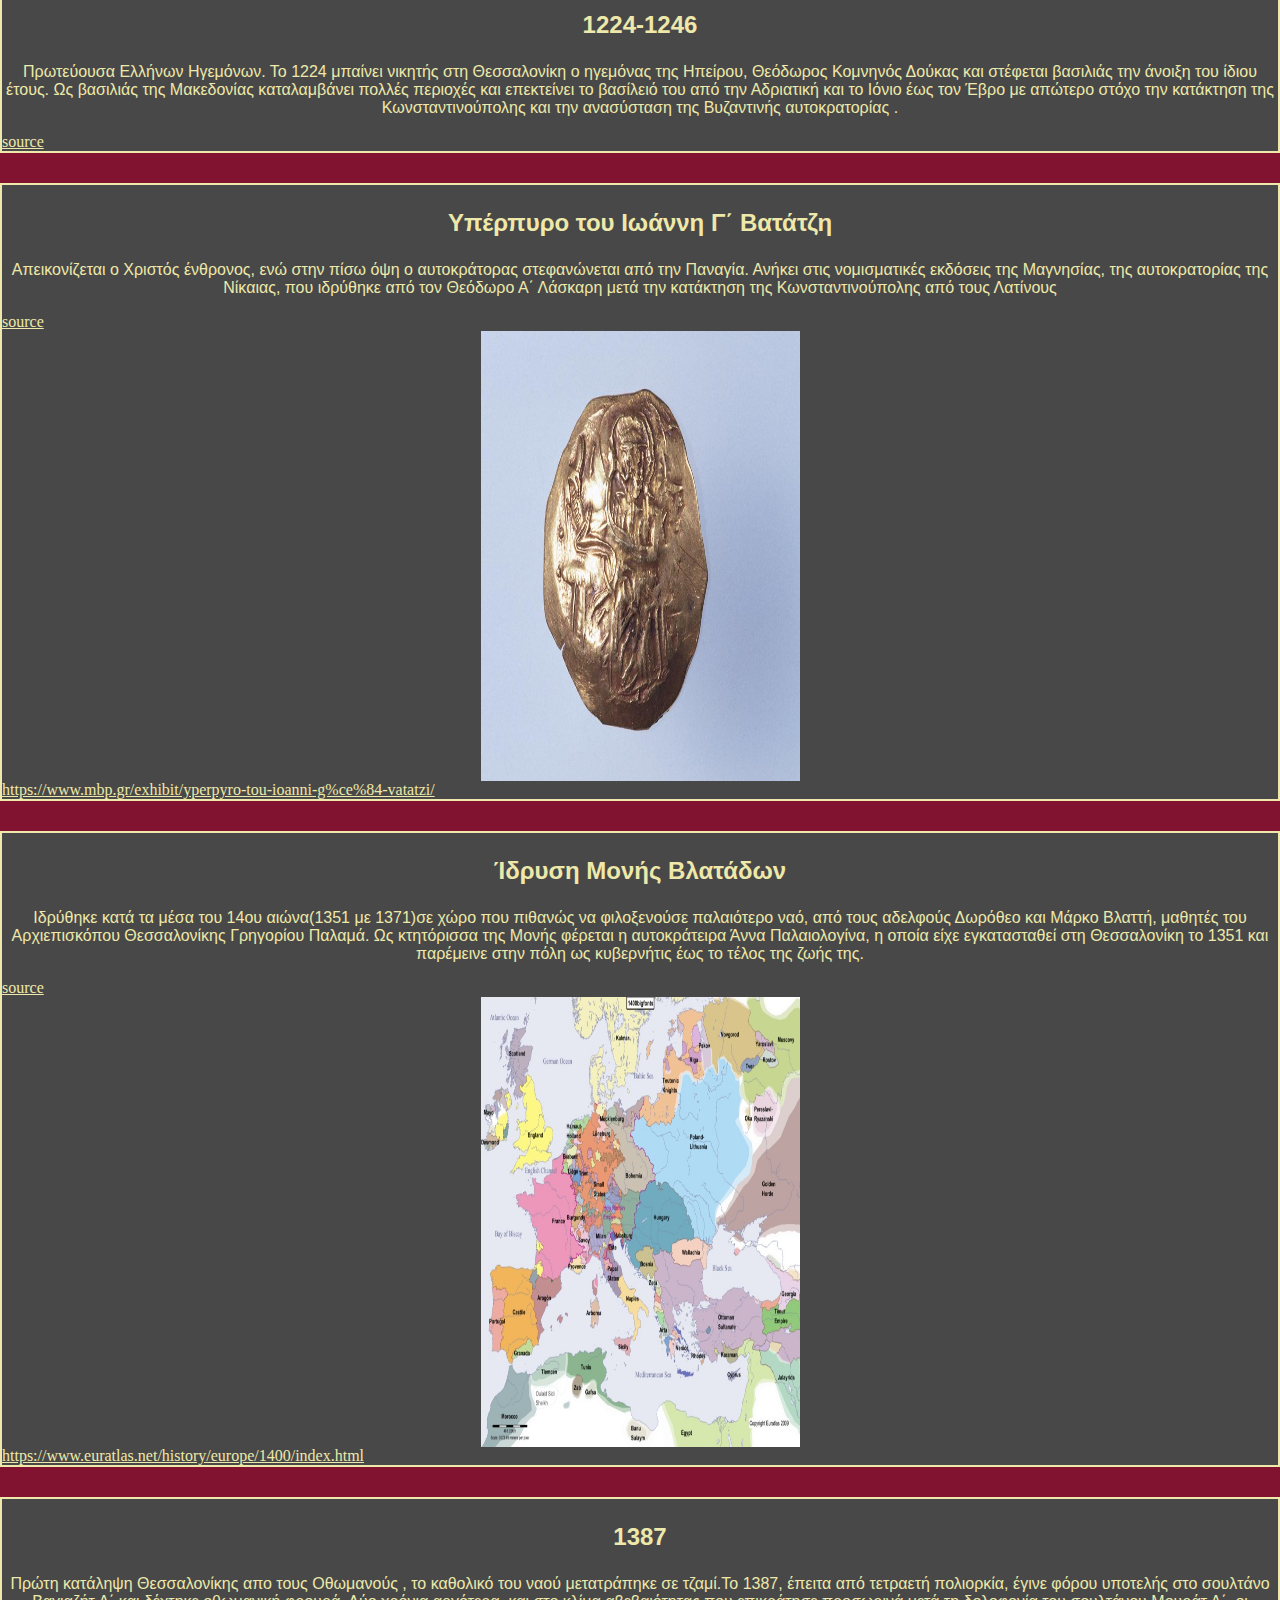
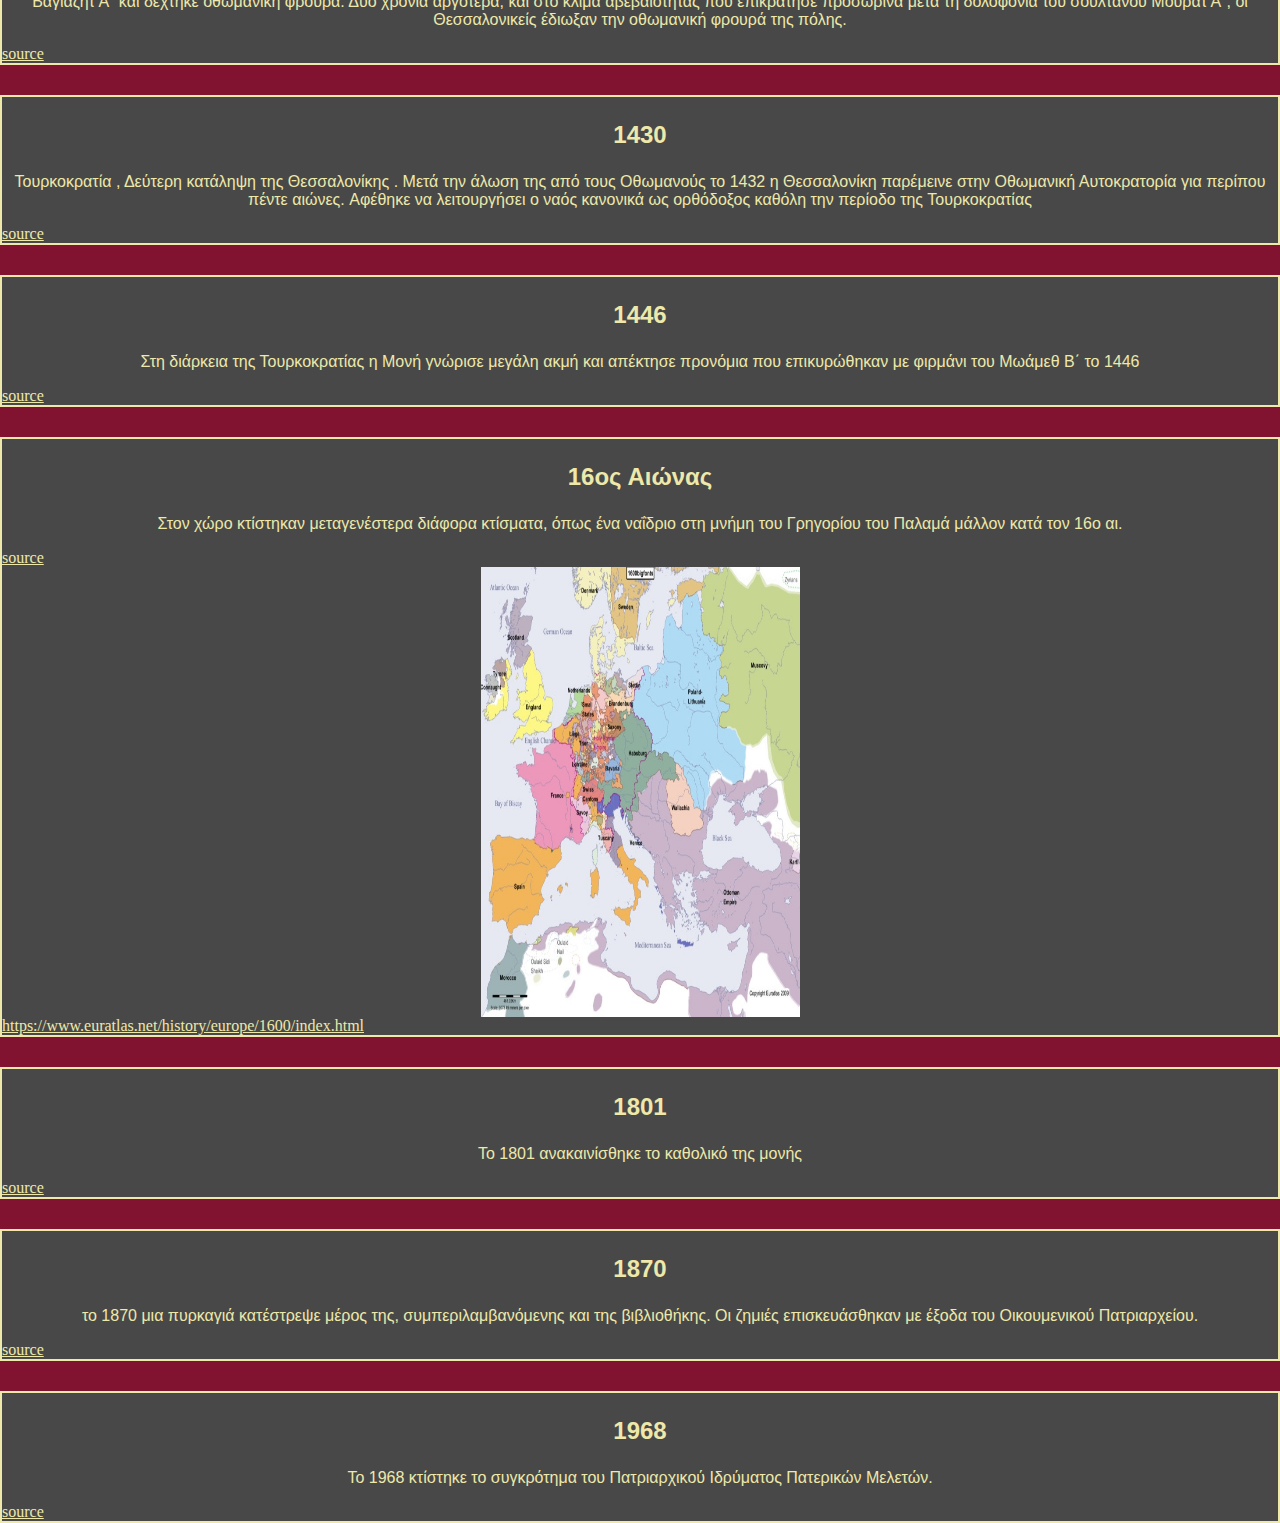
<file: Πτυχιακή/timelines.html>
<!DOCTYPE html>
<html lang="gr">
<head>
  <meta charset="UTF-8">
  <meta name="viewport" content="width=device-width, initial-scale=1.0">
  <title> Virtual Museum</title>
  <link rel="stylesheet" type="text/css" href="style.css">
  <script src="node.js"></script>
</head>
<body class="timelines">
  <!-- Create a navigation menu on the header of the website -->
  <nav>
    <ul id="topmenu">
      <a href="index.html">
      <li><button id="homebtn" type="button">Home</button></li></a>
      <a href="about.html">
      <li><button id="aboutbtn" type="button">About</button></li></a>
      <a href="services.html">
      <li><button id="servicesbtn" type="button">Services</button></li></a>
      <a href="contact.html">
      <li><button id="contactbtn" type="button">Contact</button></li></a>
      <a href="timelines.html">
      <li><button id="timelinesbtn" type="button">Timelines</button></li></a>
      
    </ul>


    <!-- Create a list at the top right of website -->
    <div class="dropdown">
      <button class="dropbtn">☰</button>
      <div class="dropdown-content">

        <button> <a href="galleries.html">Ξεριζωμοί</a> </button>
        <button> <a href="galleries2.html">Εικονικά Μουσεία</a> </button>
        <button> <a href="galleries3.html">Μονή Βλατάδων</a> </button>
        <button> <a href="galleries4.html">Θεία Λειτουργία</a> </button>
  
    </div>
    </div>
  </nav>

  <div class="box">
  <p class = "Timetitle">316/315 Π.Χ</p>
  <p class="Timepar">Η Θεσσαλονίκη Ιδρύθηκε το 315 π.Χ. από τον Μακεδόνα στρατηγό Κάσσανδρο, που προερχόταν από τη Δυναστεία των Αντιπατριδών και ήταν ένας από τους διαδόχους του Μεγάλου Αλεξάνδρου, 
  μια από τις πρωταγωνιστικές φυσιογνωμίες στους πολέμους των Διαδόχων, ο οποίος της έδωσε το όνομα της συζύγου του και ετεροθαλούς αδελφής του Μεγάλου Αλεξάνδρου, Θεσσαλονίκης και 
  προήλθε από τη συνένωση 26 πολιχνών που βρίσκονταν γύρω από τον Θερμαϊκό κόλπο. </p>
  <a href="https://el.wikipedia.org/wiki/%CE%98%CE%B5%CF%83%CF%83%CE%B1%CE%BB%CE%BF%CE%BD%CE%AF%CE%BA%CE%B7" style="color: #EEE8AA;">source</a>  
  </div>
<!-- 1 -->
<div class="box">
  <p class="Timetitle">2oς Αιώνας Π.Χ</p>
  <p class="Timepar">Τον 2ο π.Χ. αιώνα η Θεσσαλονίκη κατακτήθηκε από τους Ρωμαίους και αποτέλεσε έδρα της ρωμαϊκής επαρχίας της Μακεδονίας. Η Θεσσαλονίκη εικάζεται πως ιδρύθηκε στη θέση της αρχαίας Θέρμης, 
    η οποία αποτελούσε τον σημαντικότερο οικισμό της περιοχής. Από τη Θέρμη πήρε το όνομα του ο Θερμαϊκός Κόλπος. Η ακριβής θέση του οικισμού δεν είναι γνωστή και δεν πρέπει να γίνεται 
    σύνδεση με την περιοχή που σήμερα έχει την ίδια ονομασία. Η αρχαία Θέρμη βρισκόταν κοντά στη θάλασσα μιας και αποτελούσε σημαντικό λιμάνι εκείνης της εποχής και το πιθανότερο είναι 
    να βρισκόταν στη θέση που βρίσκεται το σημερινό Καραμπουρνάκι.</p>

    <a href="https://el.wikipedia.org/wiki/%CE%98%CE%B5%CF%83%CF%83%CE%B1%CE%BB%CE%BF%CE%BD%CE%AF%CE%BA%CE%B7" style="color: #EEE8AA;">source</a>

      <img src="Timelines\2os.jpg" class="Timejpg" alt="Image 1">
      <a href="https://www.euratlas.net/history/europe/200/index.html" style="color: #EEE8AA;">https://www.euratlas.net/history/europe/200/index.html</a>
    </div>

<!-- 2 -->
<div class="box"> 

      <p class="Timetitle">4ος Αιώνας</p>

      <p class="Timepar">Βυζαντινή Εποχή : Η Θεσσαλονίκη απέκτησε τον τίτλο της «συμβασιλεύουσας» πόλης κατά τη Βυζαντινή Αυτοκρατορία και αποτέλεσε σημαντικό διοικητικό και στρατιωτικό κέντρο, 
        ενώ ταυτόχρονα έγινε κόμβος πνευματικής και πολιτιστικής ανάπτυξης με άνθηση της παιδείας, της τέχνης, της λογοτεχνίας, της φιλοσοφίας, της αρχιτεκτονικής και των επιστημών</p>

      <a href="https://el.wikipedia.org/wiki/%CE%98%CE%B5%CF%83%CF%83%CE%B1%CE%BB%CE%BF%CE%BD%CE%AF%CE%BA%CE%B7" style="color: #EEE8AA;">source</a>
      <img src="Timelines\4os.jpg"class="Timejpg" alt="Image 1">
      <a href="https://www.euratlas.net/history/europe/400/index.html" style="color: #EEE8AA;">https://www.euratlas.net/history/europe/400/index.html</a>
    </div>
<!-- 3 -->
<div class="box">
      <p class="Timetitle">4ος Αιώνας</p>  
      <p class="Timepar">Προτομή του αυτοκράτορα Ιουστινιανού Α΄ με στρατιωτική ενδυμασία και σταυροφόρο σφαίρα στο δεξί χέρι. Ολόγυρα διαβάζουμε την επιγραφή DN IVSTINIANVS PPAVG (Dominus Noster Iustinianus
        Perpetuus Augustus, που σημαίνει, ο Κύριός μας, Ιουστινιανός, ο αιώνιος αυτοκράτωρ). </p>
      <a href="https://www.mbp.gr/exhibit/solidos-ioustinianou-a%ce%84/" style="color: #EEE8AA;">source</a>

      <img src="Timelines\5os.jpg" class="Timejpg" alt="Image 1">
      <a href="https://www.mbp.gr/exhibit/solidos-ioustinianou-a%ce%84/" style="color: #EEE8AA;">https://www.mbp.gr/exhibit/solidos-ioustinianou-a%ce%84/</a>
    </div>

<!-- 4 -->
<div class="box">
      <p class="Timetitle">Μέσα του 6ου Αιώνα</p>
      <p class="Timepar">Αβαροσλαβικές επιδρομές στην Θεσσαλονίκη. Η πολιορκία της Θεσσαλονίκης το 617 ή 618 ήταν μια αποτυχημένη πολιορκία της πόλης της Θεσσαλονίκης, το μεγαλύτερο βυζαντινό φρούριο στην 
        περιοχή, από τους Αβάρους και τα σλαβικά υποτελή τους φύλα (Σκλαβηνίες). Η επίθεση ήταν η τελευταία και καλύτερα οργανωμένη προσπάθεια από τους Αβάρους να καταλάβουν την πόλη. 
        Κράτησε για 33 ημέρες και περιελάμβανε τη χρήση πολιορκητικών μηχανών, αλλά στο τέλος απέτυχαν. Η κύρια πηγή για τα γεγονότα αυτά είναι το βιβλίο «Θαύματα του Αγίου Δημητρίου», 
        που πήρε το όνομα του πολιούχου της Θεσσαλονίκης, Αγίου Δημητρίου.</p>

      <a href="https://el.wikipedia.org/wiki/%CE%A0%CE%BF%CE%BB%CE%B9%CE%BF%CF%81%CE%BA%CE%AF%CE%B1_%CF%84%CE%B7%CF%82_%CE%98%CE%B5%CF%83%CF%83%CE%B1%CE%BB%CE%BF%CE%BD%CE%AF%CE%BA%CE%B7%CF%82_(617)" style="color: #EEE8AA;">source</a>

      <img src="Timelines\mesa 6ou.jpg" class="Timejpg" alt="Image 1">
      <a href="https://www.euratlas.net/history/europe/600/index.html" style="color: #EEE8AA;">https://www.euratlas.net/history/europe/600/index.html</a>

    </div>

<!-- 5 -->
<div class="box">
      <p class="Timetitle">1204-1224</p>
      <p class="Timepar">Λατινοκρατία (ή Φραγκοκρατία) έχει επικρατήσει να ονομάζεται η χρονική περίοδος της λατινικής κυριαρχίας στο Βυζάντιο και στην Ελληνική ανατολή, καθώς και στη σημερινή 
        επικράτεια του σύγχρονου ανεξάρτητου Ελληνικού κράτους. Σε αντίθεση με άλλες περιόδους ξενικής κυριαρχίας, όπως η Ρωμαιοκρατία ή Τουρκοκρατία, δεν παρουσιάζει καθολικότητα 
        και πληρότητα, επειδή δεν είναι σταθερά για όλες τις περιοχές τα χρονολογικά όρια της έναρξης και του τέλους της, ενώ διαφορετική είναι και η καταγωγή των εγκατεστημένων ξένων 
        στον ελληνικό χώρο.</p>
      <a href="https://el.wikipedia.org/wiki/%CE%9B%CE%B1%CF%84%CE%B9%CE%BD%CE%BF%CE%BA%CF%81%CE%B1%CF%84%CE%AF%CE%B1" style="color: #EEE8AA;">source</a>
        </div>
<!-- 6 -->
<div class="box">
      <p class="Timetitle">1224-1246</p>
      <p class="Timepar">Πρωτεύουσα Ελλήνων Ηγεμόνων. Το 1224 μπαίνει νικητής στη Θεσσαλονίκη ο ηγεμόνας της Ηπείρου, Θεόδωρος Κομνηνός Δούκας και στέφεται βασιλιάς την άνοιξη του ίδιου έτους. Ως βασιλιάς της 
        Μακεδονίας καταλαμβάνει πολλές περιοχές και επεκτείνει το βασίλειό του από την Αδριατική και το Ιόνιο έως τον Έβρο με απώτερο στόχο την κατάκτηση της Κωνσταντινούπολης και την 
        ανασύσταση της Βυζαντινής αυτοκρατορίας .</p>
      <a href="https://www.thessalonikiguide.gr/istoria/" style="color: #EEE8AA;">source</a>

    </div>

<!-- 7 -->
<div class="box">
      <p class="Timetitle">Υπέρπυρο του Ιωάννη Γ΄ Βατάτζη</p>
      <p class="Timepar">Απεικονίζεται ο Χριστός ένθρονος, ενώ στην πίσω όψη ο αυτοκράτορας στεφανώνεται από την Παναγία. Ανήκει στις νομισματικές εκδόσεις της Μαγνησίας, της αυτοκρατορίας της Νίκαιας, 
        που ιδρύθηκε από τον Θεόδωρο Α΄ Λάσκαρη μετά την κατάκτηση της Κωνσταντινούπολης από τους Λατίνους</p>
      <a href="https://www.mbp.gr/exhibit/yperpyro-tou-ioanni-g%ce%84-vatatzi/" style="color: #EEE8AA;">source</a>
      <img src="Timelines\Ioanni vatatzi.jpg" class="Timejpg" alt="Image 1">
      <a href="https://www.mbp.gr/exhibit/yperpyro-tou-ioanni-g%ce%84-vatatzi/" style="color: #EEE8AA;">https://www.mbp.gr/exhibit/yperpyro-tou-ioanni-g%ce%84-vatatzi/</a>
    </div>
<!-- 8 -->
<div class="box">
      <p class="Timetitle">Ίδρυση Μονής Βλατάδων</p>
      <p class="Timepar">Ιδρύθηκε κατά τα μέσα του 14ου αιώνα(1351 με 1371)σε χώρο που πιθανώς να φιλοξενούσε παλαιότερο ναό, από τους αδελφούς Δωρόθεο και Μάρκο Βλαττή, μαθητές του Αρχιεπισκόπου 
        Θεσσαλονίκης Γρηγορίου Παλαμά. Ως κτητόρισσα της Μονής φέρεται η αυτοκράτειρα Άννα Παλαιολογίνα, η οποία είχε εγκατασταθεί στη Θεσσαλονίκη το 1351 και παρέμεινε στην πόλη ως 
        κυβερνήτις έως το τέλος της ζωής της.</p>

      <a href="https://el.wikipedia.org/wiki/%CE%9C%CE%BF%CE%BD%CE%AE_%CE%92%CE%BB%CE%B1%CF%84%CE%AC%CE%B4%CF%89%CE%BD" style="color: #EEE8AA;">source</a>
      <img src="Timelines\idrisi monis.jpg" class="Timejpg" alt="Image 1">
      <a href="https://www.euratlas.net/history/europe/1400/index.html" style="color: #EEE8AA;">https://www.euratlas.net/history/europe/1400/index.html</a>

    </div>
<!-- 9 -->
<div class="box">
      <p class="Timetitle">1387</p>
      <p class="Timepar">Πρώτη κατάληψη Θεσσαλονίκης απο τους Οθωμανούς , το καθολικό του ναού μετατράπηκε σε τζαμί.Το 1387, έπειτα από τετραετή πολιορκία, έγινε φόρου υποτελής στο σουλτάνο Βαγιαζήτ Α΄ 
        και δέχτηκε οθωμανική φρουρά. Δύο χρόνια αργότερα, και στο κλίμα αβεβαιότητας που επικράτησε προσωρινά μετά τη δολοφονία του σουλτάνου Μουράτ Α΄, οι Θεσσαλονικείς έδιωξαν την 
        οθωμανική φρουρά της πόλης.</p>

      <a href="https://el.wikipedia.org/wiki/%CE%98%CE%B5%CF%83%CF%83%CE%B1%CE%BB%CE%BF%CE%BD%CE%AF%CE%BA%CE%B7" style="color: #EEE8AA;">source</a>
        </div>
<!-- 10 -->
<div class="box">
      <p class="Timetitle">1430</p>
      <p class="Timepar">Τουρκοκρατία , Δεύτερη κατάληψη της Θεσσαλονίκης . Μετά την άλωση της από τους Οθωμανούς το 1432 η Θεσσαλονίκη παρέμεινε στην Οθωμανική Αυτοκρατορία για περίπου πέντε αιώνες.
        Aφέθηκε να λειτουργήσει ο ναός κανονικά ως ορθόδοξος καθόλη την περίοδο της Τουρκοκρατίας</p>
      <a href="https://el.wikipedia.org/wiki/%CE%98%CE%B5%CF%83%CF%83%CE%B1%CE%BB%CE%BF%CE%BD%CE%AF%CE%BA%CE%B7" style="color: #EEE8AA;">source</a>
        </div>

<!-- 10 -->
<div class="box">
      <p class="Timetitle">1446</p>
      <p class="Timepar">Στη διάρκεια της Τουρκοκρατίας η Μονή γνώρισε μεγάλη ακμή και απέκτησε προνόμια που επικυρώθηκαν με φιρμάνι του Μωάμεθ Β΄ το 1446</p>
      <a href="https://www.thessalonikitourism.gr/index.php/el/component/k2/item/351-holy-patriarchal-and-stavropegic-monastery-of-vlatadon-in-thessaloniki" style="color: #EEE8AA;">source</a>
    </div>
<!-- 11 -->
<div class="box">
      <p class="Timetitle">16ος Αιώνας</p>
      <p class="Timepar">Στον χώρο κτίστηκαν μεταγενέστερα διάφορα κτίσματα, όπως ένα ναΐδριο στη μνήμη του Γρηγορίου του Παλαμά μάλλον κατά τον 16ο αι.</p>
      <a href="https://www.thessalonikitourism.gr/index.php/el/component/k2/item/351-holy-patriarchal-and-stavropegic-monastery-of-vlatadon-in-thessaloniki" style="color: #EEE8AA;">source</a>
      <img src="Timelines\16os aionas.png" class="Timejpg" alt="Image 1">
      <a href="https://www.euratlas.net/history/europe/1600/index.html" style="color: #EEE8AA;">https://www.euratlas.net/history/europe/1600/index.html</a>
    </div>
<!-- 12 -->
<div class="box">
      <p class="Timetitle">1801</p>
      <p class="Timepar">Το 1801 ανακαινίσθηκε το καθολικό της μονής</p>
      <a href="https://el.wikipedia.org/wiki/%CE%9C%CE%BF%CE%BD%CE%AE_%CE%92%CE%BB%CE%B1%CF%84%CE%AC%CE%B4%CF%89%CE%BD" style="color: #EEE8AA;">source</a>
      </div>

<!-- 12 -->
<div class="box">
      <p class="Timetitle">1870</p>
      <p class="Timepar">το 1870 μια πυρκαγιά κατέστρεψε μέρος της, συμπεριλαμβανόμενης και της βιβλιοθήκης. Οι ζημιές επισκευάσθηκαν με έξοδα του Οικουμενικού Πατριαρχείου.</p>
      <a href="https://el.wikipedia.org/wiki/%CE%98%CE%B5%CF%83%CF%83%CE%B1%CE%BB%CE%BF%CE%BD%CE%AF%CE%BA%CE%B7" style="color: #EEE8AA;">source</a>

      </div>
<!-- 13 -->
<div class="box">
      <p class="Timetitle">1968</p>
      <p class="Timepar">Το 1968 κτίστηκε το συγκρότημα του Πατριαρχικού Ιδρύματος Πατερικών Μελετών.</p>
      <a href="https://www.thessalonikitourism.gr/index.php/el/component/k2/item/351-holy-patriarchal-and-stavropegic-monastery-of-vlatadon-in-thessaloniki" style="color: #EEE8AA;">source</a>
     
      </div>
















</body>

</html>
</file>
<file: Πτυχιακή/style.css>
/* Base styling */
body {
    margin: 0;
    padding: 0;
    background-color: antiquewhite;
  }
  body.index {
    margin: 0;
    padding: 0;
    background-color: antiquewhite;
    background-image: url("photos/index.jpg");
    background-size:inherit;
  }
  body.about
   {
    margin: 0;
    padding: 0;
    background-color: antiquewhite;
    position: absolute;
  }
  body.galleries
  {
    margin: 0;
    padding: 0;
    background-color: antiquewhite;
    background-image: url("photos/μικρασιατική-εκστρατεία.jpg");
    background-repeat: no-repeat;
    background-size: cover;
  }
  body.galleries2
  {
    margin: 0;
    padding: 0;
    background-color: antiquewhite;
    background-image: url("photos/temp/1000_F_364847134_Cqk1p0p4qPK9mujKFzkPF2JPrAIRykg0.jpg");
    background-repeat: no-repeat;
    background-size: cover;
  }
  body.galleries3
  {
    margin: 0;
    padding: 0;
    background-color: antiquewhite;
    background-image: url("photos/Μονή Βλατάδων/backround.jpg");
    background-repeat: no-repeat;
    background-size: cover;
  }
  body.galleries4
  {
    margin: 0;
    padding: 0;
    background-color: #811331;
    background-repeat: no-repeat;
    background-size: cover;
  }

  body.timelines{
    margin: 0;
    padding: 0;
    background-color: #811331;
    background-repeat: no-repeat;
    background-size: cover;
  }


  
  nav {
    position: relative;
    height: 75px;
    margin-top: 0;
    background-image: url('photos/header.jpg');
    background-size: cover;
    border: 1px solid lightgrey;
    display: flex;
    justify-content: space-between;
    align-items: center;
    padding: 0 20px; /* Add some padding to create space between buttons */
  }
  
  ul {
    list-style-type: none;
    margin: 0;
    padding: 0;
  }

  
  li {
    display: inline-block;
  }
  
  button {
    padding: 20px 30px;
    color: black;
    background-color: transparent;
    border: none;
    transition: color 0.3s;
    font-size: 20px;
  }
  
  button:hover {
    color: dodgerblue;
  }
  
  /* Styling for the galleries */
  .gallery {
    margin-top: 20px;
  }
  
  .gallery h2 {
    text-align: center;
    color:darksalmon;
  }
  
  .image-container {
    display: flex;
    justify-content: center;
    flex-wrap: wrap;
  }
  
  /* Styling for the images */
  .image-container a {
    display: inline-block;
    position: relative;
  }
  
  .image-container img {
    width: 200px;
    height: 200px;
    object-fit: cover;
    margin: 10px;
    transition: transform 0.3s;
  }
  
  .image-container a::before {
    content: '';
    position: absolute;
    top: 0;
    left: 0;
    width: 100%;
    height: 100%;
    background-color: rgba(255, 255, 255, 0.7);
    opacity: 0;
    transition: opacity 0.3s;
  }
  
  .image-container a:hover::before {
    opacity: 1;
  }
  
  .image-container a:hover img {
    transform: scale(1.1);
  }

  
/*nav ul list top right*/
.extra-button {
    margin-left: auto;
}

/* Dropdown Button */
.dropbtn {
  background-color:inherit;
  color:black;
  padding: 16px;
  font-size: 22px;
  border: none;
}
/* The container <div> - needed to position the dropdown content */
.dropdown {
  position: relative;
  display: inline-block;
}
/* Dropdown Content (Hidden by Default) */
.dropdown-content {
  display: none;
  position:absolute;
  left: -70px;
  background-color: #f1f1f1;
  min-width: 150px;
  box-shadow: 0px 8px 16px 0px rgba(0,0,0,0.2);
  z-index: 1;
}

.dropdown-content button {
  color: black;
  padding: 12px 16px;
  text-decoration: none;
  display: block;
}

/* Change color of dropdown links on hover */
.dropdown-content button:hover {background-color: #ddd;}
/* Show the dropdown menu on hover */
.dropdown:hover .dropdown-content {display: block;}

/* Change the background color of the dropdown button when the dropdown content is shown */
.dropdown:hover .dropbtn {background-color:inherit;}

/*Change the style to about.html article */
/*Title of the article*/
.article{
  margin: 0;
  padding: 15px;
  background-color:inherit;
  text-align: center;
}
/*Main article text*/
.article1{
  font-size:xx-large;
  padding: 150px;
  text-align: left;
}


/* card of main index */

/* The flip card container - set the width and height to whatever you want. We have added the border property to demonstrate that the flip itself goes out of the box on hover (remove perspective if you don't want the 3D effect */
.flip-card {
  background-color: transparent;
  width: 300px;
  height: 200px;
  perspective: 1000px; /* Remove this if you don't want the 3D effect */
}

/* This container is needed to position the front and back side */
.flip-card-inner {
  position: relative;
  width: 150%;
  height: 150%;
  text-align: center;
  transition: transform 0.8s;
  transform-style: preserve-3d;
  margin-left: 100px;
  margin-top: 100px;
}

/* Do an horizontal flip when you move the mouse over the flip box container */
.flip-card:hover .flip-card-inner {
  transform: rotateY(180deg);
}

/* Position the front and back side */
.flip-card-front, .flip-card-back {
  position: absolute;
  width: 100%;
  height: 100%;
  -webkit-backface-visibility: hidden; /* Safari */
  backface-visibility: hidden;
  
}

/* Style the front side (fallback if image is missing) */
.flip-card-front {
  background-color: #bbb;
  color: black;
  margin-left: 100px;
  
}

/* Style the back side */
.flip-card-back {
  background-color: dodgerblue;
  color: white;
  transform: rotateY(180deg);
  position: absolute;
}

/* 360 photo */
.virtual360{
  margin-left: 1150px;
  margin-top: -200px;
  
}


/* Contact form */
/* Add a specific class to the body to style the contact page */
body.contact {
  margin: 0;
  padding: 0;
  background-color: antiquewhite;
  background-repeat: no-repeat;
  background-size: cover;

}

/* Center the contact form vertically and horizontally */
.contact-form-container {
  max-width: 600px;
  margin: 0 auto;
  padding: 40px;
  background-color: rgba(255, 255, 255, 0.8);
  border-radius: 10px;
  box-shadow: 0 0 10px rgba(0, 0, 0, 0.2);
}

/* Style form elements */
form {
  display: flex;
  flex-direction: column;
}

.form-group {
  margin-bottom: 20px;
}

label {
  font-size: 18px;
  font-weight: bold;
}

input,
textarea {
  padding: 10px;
  border: 1px solid #ccc;
  border-radius: 5px;
  font-size: 16px;
}

textarea {
  resize: vertical;
}

button[type="submit"] {
  padding: 12px 20px;
  background-color: dodgerblue;
  color: white;
  border: none;
  border-radius: 5px;
  font-size: 18px;
  cursor: pointer;
  transition: background-color 0.3s;
}

button[type="submit"]:hover {
  background-color: #0073e6;
}

/* Center the form horizontally on smaller screens */
@media screen and (max-width: 600px) {
  .contact-form-container {
    width: 100%;
  }
}

/* Add some space above the videos section */
.videos-section {
  margin-top: 40px;
  padding: 20px;
  background-image: url("photos/louvre.jpg");
  background-repeat: no-repeat;
  background-size: cover;
}

.videos-section h2 {
  text-align: center;
  font-size: 28px;
  margin-bottom: 20px;
}

.video {
  display: flex;
  flex-direction:row;
  align-items: center;
  margin-bottom: 30px;
}

iframe {
  width: 100%;
  max-width: 560px;
  height: 315px;
  border: none;
  margin-bottom: 10px;
}

.video p {
  font-size: 16px;
}
.videosTitle{
  font-family:Arial, Helvetica, sans-serif;
  -webkit-text-stroke: 1px black;
  color: rgb(255, 0, 8);
}

.video1{
 background-color: bisque;
 font-family: 'Franklin Gothic Medium', 'Arial Narrow', Arial, sans-serif;
}

main {
  padding: 2rem;
}

.services {
  display: grid;
  grid-template-columns: repeat(auto-fit, minmax(250px, 1fr));
  gap: 2rem;
}

.service {
  text-align: center;
}

.service img {
  max-width: 100%;
}

footer {
  background-color: #333;
  color: #fff;
  text-align: center;
  position: absolute;
  bottom: 0;
  width: 100%;
  height: 2.5rem;            /* Footer height */
}
.Servicesh2{
  font-family: 'Courier New', Courier, monospace;
  -webkit-text-stroke: 1px black;
  color:bisque;
  font-size: xx-large;
}

/* New style for the museum logo */
.museum-logo {
  position: absolute;
  top: 80px;
  right: 150px;
  max-width: 150px;
  z-index: 1;
}



/* Information page content styles */
.information {
  padding: 20px;
  text-align: center;
}

.information h1 {
  font-size: 36px;
  margin-bottom: 30px;
  color: darksalmon;
}

.information h2 {
  font-size: 24px;
  color: darksalmon;
}

.information p {
  font-size: 18px;
  line-height: 1.6;
  margin: 15px 0;
}

/* Responsive layout for information page */
@media screen and (max-width: 768px) {
  .information {
    padding: 20px;
  }

  .information h1 {
    font-size: 28px;
  }

  .information h2 {
    font-size: 22px;
  }

  .information p {
    font-size: 16px;
  }
}


.kanwn{
  display: block;
  margin-left: auto;
  margin-right: auto;
  width: 50%;
  margin-top: 50px;
  position: relative;
}
.text1{
  position:block;
  background-color: lightgrey;
  color: blue;
}
.intro{
  text-align: center;
  font-weight:bolder;
  color:bisque;
  font-family:Georgia, 'Times New Roman', Times, serif;
  
}
.intro2{
  margin-top: 3%;
  display: block;
  color:bisque;
  font-family:Georgia, 'Times New Roman', Times, serif;
}
.intro3{
  display: block;
  color:bisque;
  margin-left: 20px;
  text-decoration: underline;
}
.text2{
  position:block;
  background-color: lightgrey;
  color: blue;
}
.terms
{
  position: block;
  top: 50%;
  left: 50%;
  right: 50%;
  height: 300px;
  width: 550px;
}
.oroi{
  font-size: x-large;
  font-style: italic;
}
.intro4{
  display: block;
  color:bisque;
  margin-left: 20px;
  text-decoration: underline;
}
.text3{
  position:block;
  background-color: lightgrey;
  color: blue;
}
.intro5{
  display: block;
  color:bisque;
  margin-left: 20px;
  text-decoration: underline;
}
.text4{
  position:block;
  background-color: lightgrey;
  color: blue;
}
.text5{
  position:block;
  background-color: lightgrey;
  color: blue;
}
.text6{
  position:block;
  background-color: lightgrey;
  color: blue;
}
.text7{
  position:block;
  background-color: lightgrey;
  color: blue;
}
.intro6{
  text-align: center;
  position:block;
  font-weight:bolder;
  color:bisque;
  font-family:Georgia, 'Times New Roman', Times, serif; 
}
.video1{
  
  width: 40%;
}
.video2{
  
  width: 40%;
  
}

/*Timelines */
.Timetitle{
  font-size:x-large;
  text-align: center;
  position:block;
  font-weight:bolder;
  font-family: Arial, Helvetica, sans-serif;
  color: #EEE8AA;
}
.Timepar{
  margin-top: 15px;
  text-align: center;
  position:block;
  font-family: Arial, Helvetica, sans-serif;
  color: #EEE8AA;
}
.box{
margin-top: 30px;
background-color: 	#484848;
box-sizing: border-box;
border: 2px solid #EEE8AA;
}
.Timejpg{
  height: 450px;  
  display: block;
  margin-left: auto;
  margin-right: auto;
  width: 25%;
}
</file>
